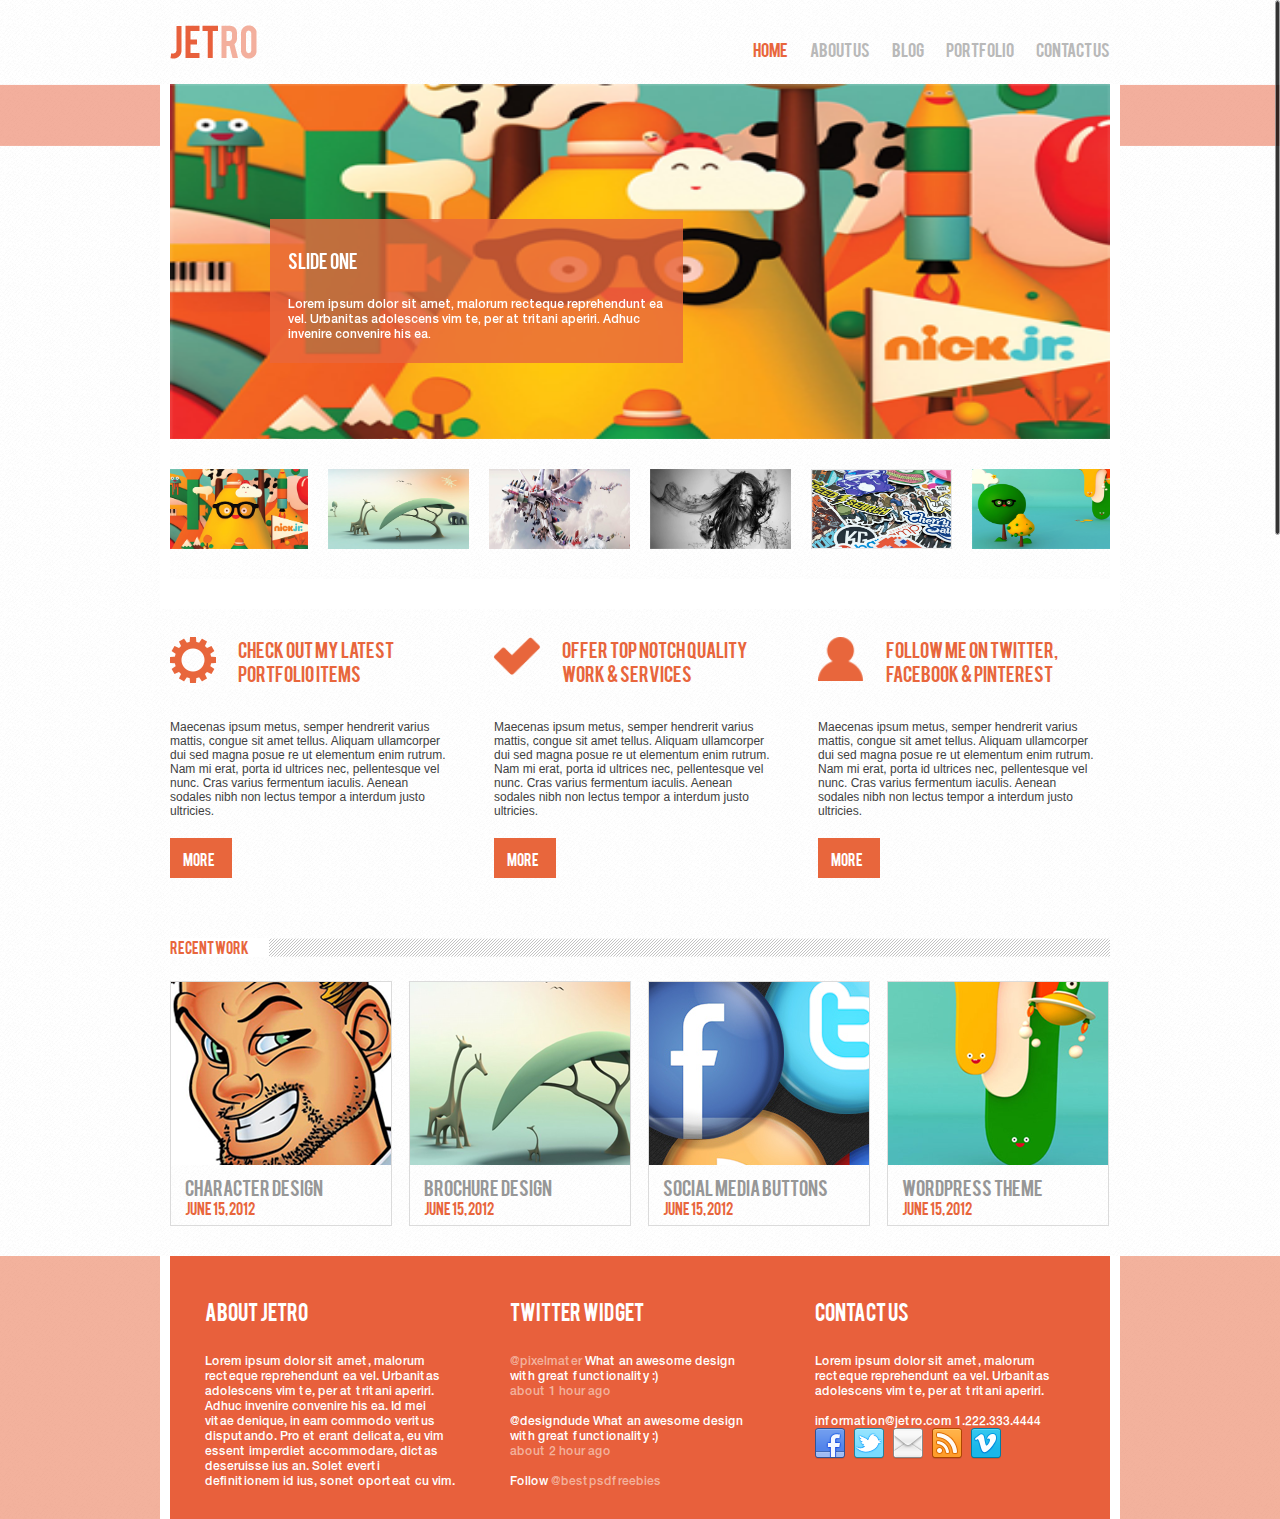
<file: index.html>
<!DOCTYPE html>
<html>
<head>
<meta charset="utf-8">
<title>JETRO</title>
<meta http-equiv="X-UA-Compatible" content="IE=9"> 
<meta name="description" content="Template">
<meta name="keywords" content="Template, Blog, Portfolio">
<meta name="author" content="CitiKaks">
<link rel="shortcut icon" href="common/images/favicon.ico" type="image/x-icon" />
<!-- common style -->
<link href="common/css/reset.css" rel="stylesheet" type="text/css">
<link href="common/css/base.css" rel="stylesheet" type="text/css">
<link href="common/css/parts.css" rel="stylesheet" type="text/css">
<!-- local style -->
<link href="css/index-base.css" rel="stylesheet" type="text/css">
</head>
<body>
<!-- div#wrap -->
<div id="wrap">
	<!-- div#wrapInner -->
	<div id="wrapInner">
    	<!-- div#headerArea -->
    	<div id="headerArea">
            <div class="headerInnerBlockA01">
                <div class="logoBlockA01 floatLeft">
                    <a href="index.html" title="home"><img src="common/images/logo.png" alt="jetro logo"></a>
                </div> <!-- /.logoBlockA01 -->
                <!-- div#gnavArea -->
                <div id="gnavArea" class="floatRight">
                    <ul class="fontTitle">
                        <li class="floatLeft"><a href="index.html" title="home" class="aktif">home</a></li>
                        <li class="floatLeft"><a href="aboutus/index.html" title="about us">about us</a></li>
                        <li class="floatLeft"><a href="blog/index.html" title="blog">blog</a></li>
                        <li class="floatLeft"><a href="portfolio/index.html" title="portfolio">portfolio</a></li>
                        <li class="floatLeft"><a href="contact/index.html" title="contact us">contact us</a></li>
                    </ul>                    
                </div>
                <!-- //div#gnavArea -->
            </div> <!-- /.headerInnerBlockA01 -->
        </div>
        <!-- //div#headerArea -->
        <!-- div#dirPathArea -->
        <div id="dirPathArea" class="fontTitle">
            <div class="dirPathInner">
                <!-- <h1>home</h1> -->
                <div class="slider">
                    <div id="slider1_container" style="position: relative; top: 0px; left: 0px; width: 940px; height: 495px; overflow: hidden; margin: 0 auto;">

                        <!-- Loading Screen -->
                        <div u="loading" style="position: absolute; top: 0px; left: 0px;">
                            <div style="filter: alpha(opacity=70); opacity:0.7; position: absolute; display: block;
                                background-color: #000000; top: 0px; left: 0px;width: 100%;height:100%;">
                            </div>
                            <div style="position: absolute; display: block; background: url(images/loading.gif) no-repeat center center;
                                top: 0px; left: 0px;width: 100%;height:100%;">
                            </div>
                        </div>

                        <!-- Slides Container -->
                        <div u="slides" style="cursor: default; position: absolute; left: 0px; top: 0px; width: 940px; height: 356px; overflow: hidden;">
                            <div>
                                <img u="image" src="images/img1-thumb.png" />
                                <img u="thumb" src="images/img1-thumb.png" />
                                <div u="caption" t="FLUTTER|L" style="position: absolute; top: 135px; left: 100px; width: 395px; height: 118px; color: #ffffff; font-size: 18px; line-height: 30px; background: url('images/bg-caption-slider.png'); text-transform: uppercase; font-family: 'bebas_font'; padding: 26px 0 0 18px; ">slide  one <br><p style="margin-top: 21px; text-align: left; font-family: 'helvetica_neue'; font-size: 12px; line-height: 15px; text-transform: none; text-align: left;">Lorem ipsum dolor sit amet, malorum recteque reprehendunt ea vel. Urbanitas adolescens vim te, per at tritani aperiri. Adhuc invenire convenire his ea.</p></div>
                            </div>
                            <div>
                                <img u="image" src="images/img2-thumb.png" />
                                <img u="thumb" src="images/img2-thumb.png" />
                                <div u="caption" t="TORTUOUS|VB" style="position: absolute; top: 135px; left: 100px; width: 395px; height: 118px; color: #ffffff; font-size: 18px; line-height: 30px; background: url('images/bg-caption-slider.png'); text-transform: uppercase; font-family: 'bebas_font'; padding: 26px 0 0 18px; ">slide  two <br><p style="margin-top: 21px; text-align: left; font-family: 'helvetica_neue'; font-size: 12px; line-height: 15px; text-transform: none; text-align: left;">Lorem ipsum dolor sit amet, malorum recteque reprehendunt ea vel. Urbanitas adolescens vim te, per at tritani aperiri. Adhuc invenire convenire his ea.</p></div>
                            </div>
                            <div>
                                <img u="image" src="images/img3-thumb.png" />
                                <img u="thumb" src="images/img3-thumb.png" />
                                <div u="caption" t="FADE" style="position: absolute; top: 135px; left: 100px; width: 395px; height: 118px; color: #ffffff; font-size: 18px; line-height: 30px; background: url('images/bg-caption-slider.png'); text-transform: uppercase; font-family: 'bebas_font'; padding: 26px 0 0 18px; ">slide  three <br><p style="margin-top: 21px; text-align: left; font-family: 'helvetica_neue'; font-size: 12px; line-height: 15px; text-transform: none; text-align: left;">Lorem ipsum dolor sit amet, malorum recteque reprehendunt ea vel. Urbanitas adolescens vim te, per at tritani aperiri. Adhuc invenire convenire his ea.</p></div>
                            </div>
                            <div>
                                <img u="image" src="images/img4-thumb.png" />
                                <img u="thumb" src="images/img4-thumb.png" />
                                <div u="caption" t="FLUTTER|L" style="position: absolute; top: 135px; left: 100px; width: 395px; height: 118px; color: #ffffff; font-size: 18px; line-height: 30px; background: url('images/bg-caption-slider.png'); text-transform: uppercase; font-family: 'bebas_font'; padding: 26px 0 0 18px; ">slide  four <br><p style="margin-top: 21px; text-align: left; font-family: 'helvetica_neue'; font-size: 12px; line-height: 15px; text-transform: none; text-align: left;">Lorem ipsum dolor sit amet, malorum recteque reprehendunt ea vel. Urbanitas adolescens vim te, per at tritani aperiri. Adhuc invenire convenire his ea.</p></div>
                            </div>
                            <div>
                                <img u="image" src="images/img5-thumb.png" />
                                <img u="thumb" src="images/img5-thumb.png" />
                                <div u="caption" t="TORTUOUS|VB" style="position: absolute; top: 135px; left: 100px; width: 395px; height: 118px; color: #ffffff; font-size: 18px; line-height: 30px; background: url('images/bg-caption-slider.png'); text-transform: uppercase; font-family: 'bebas_font'; padding: 26px 0 0 18px; ">slide  five <br><p style="margin-top: 21px; text-align: left; font-family: 'helvetica_neue'; font-size: 12px; line-height: 15px; text-transform: none; text-align: left;">Lorem ipsum dolor sit amet, malorum recteque reprehendunt ea vel. Urbanitas adolescens vim te, per at tritani aperiri. Adhuc invenire convenire his ea.</p></div>
                            </div>
                            <div>
                                <img u="image" src="images/img6-thumb.png" />
                                <img u="thumb" src="images/img6-thumb.png" />
                                <div u="caption" t="FADE" style="position: absolute; top: 135px; left: 100px; width: 395px; height: 118px; color: #ffffff; font-size: 18px; line-height: 30px; background: url('images/bg-caption-slider.png'); text-transform: uppercase; font-family: 'bebas_font'; padding: 26px 0 0 18px; ">slide  six <br><p style="margin-top: 21px; text-align: left; font-family: 'helvetica_neue'; font-size: 12px; line-height: 15px; text-transform: none; text-align: left;">Lorem ipsum dolor sit amet, malorum recteque reprehendunt ea vel. Urbanitas adolescens vim te, per at tritani aperiri. Adhuc invenire convenire his ea.</p></div>
                            </div>
                        </div>
                        <!-- Arrow Left -->
                        <span u="arrowleft" class="jssora05l" style="width: 40px; height: 40px; top: 158px; left: 8px;"></span>
                        <!-- Arrow Right -->
                        <span u="arrowright" class="jssora05r" style="width: 40px; height: 40px; top: 158px; right: 8px"></span>
                        <!-- Arrow Navigator Skin End -->
                        
                        <!-- Thumbnail Navigator Skin Begin -->
                        <div u="thumbnavigator" class="jssort01" style="position: absolute; width: 940px; height: 140px; left:0px; bottom: 0px; background:url(common/images/bgBody.png) repeat; ">
                            <div u="slides" style="cursor: pointer;">
                                <div u="prototype" class="p" style="position: absolute; width: 141px; height: 80px; top: 0; left: 0;">
                                    <div class=w><div u="thumbnailtemplate" style=" width: 100%; height: 100%; border: none;position:absolute; top: 0; left: 0;"></div></div>
                                    <div class=c>
                                    </div>
                                </div>
                            </div>
                            <!-- Thumbnail Item Skin End -->
                        </div>
                        <!-- Thumbnail Navigator Skin End -->
                        <a style="display: none" href="http://www.jssor.com">Bootstrap Slider</a>
                    </div>
                    <!-- Jssor Slider End -->
                </div> <!-- /.slider -->
            </div>
        </div>
        <!-- //div#dirPathArea -->
        <!-- div#mainArea -->
        <div id="mainArea">
        	<!-- #contentArea -->
        	<div id="contentArea">
                <div class="columnBlockC01 floatLeft">
                    <div class="titleBlockC01">
                        <img src="images/latest-portfolio-icon.png" class="floatLeft">
                        <h2 class="fontTitle floatLeft">check  out  my  latest portfolio  items</h2>
                    </div> <!-- /.titleBlockC01 -->
                    <div class="contentBlockC01">
                        <p>Maecenas ipsum metus, semper hendrerit varius mattis, congue sit amet tellus. Aliquam ullamcorper dui sed magna posue re ut elementum enim rutrum. Nam mi erat, porta id ultrices nec, pellentesque vel nunc. Cras varius fermentum iaculis. Aenean sodales nibh non lectus tempor a interdum justo ultricies.</p>
                    </div> <!-- /.contentBlockC01 -->
                    <div class="btnMoreBlockC01">
                        <a href="#" title="more">more</a>
                    </div> <!-- /.btnMoreBlockC01 -->
                </div> <!-- /.columnBlockC01 -->
                <div class="columnBlockC02 floatLeft">
                    <div class="titleBlockC01">
                        <img src="images/quality-work-and-services.png" class="floatLeft">
                        <h2 class="fontTitle floatLeft">Offer  Top  Notch  Quality  Work  &  Services</h2>
                    </div> <!-- /.titleBlockC01 -->
                    <div class="contentBlockC01">
                        <p>Maecenas ipsum metus, semper hendrerit varius mattis, congue sit amet tellus. Aliquam ullamcorper dui sed magna posue re ut elementum enim rutrum. Nam mi erat, porta id ultrices nec, pellentesque vel nunc. Cras varius fermentum iaculis. Aenean sodales nibh non lectus tempor a interdum justo ultricies.</p>
                    </div> <!-- /.contentBlockC01 -->
                    <div class="btnMoreBlockC01">
                        <a href="#" title="more">more</a>
                    </div> <!-- /.btnMoreBlockC01 -->
                </div> <!-- /.columnBlockC02 -->
                <div class="columnBlockC01 floatLeft">
                    <div class="titleBlockC01">
                        <img src="images/social-network-icon.png" class="floatLeft">
                        <h2 class="fontTitle floatLeft">Follow  Me  on  Twitter,  Facebook  &  Pinterest</h2>
                    </div> <!-- /.titleBlockC01 -->
                    <div class="contentBlockC01">
                        <p>Maecenas ipsum metus, semper hendrerit varius mattis, congue sit amet tellus. Aliquam ullamcorper dui sed magna posue re ut elementum enim rutrum. Nam mi erat, porta id ultrices nec, pellentesque vel nunc. Cras varius fermentum iaculis. Aenean sodales nibh non lectus tempor a interdum justo ultricies.</p>
                    </div> <!-- /.contentBlockC01 -->
                    <div class="btnMoreBlockC01">
                        <a href="#" title="more">more</a>
                    </div> <!-- /.btnMoreBlockC01 -->
                </div> <!-- /.columnBlockC01 -->
                <div class="clearfix"></div>
                <div class="rowBlockA01">
                	<div class="rowBlockB01">
                    	<h4 class="txt18 fontTitle txtRedNew txtPd lh19">RECENT WORK</h4>
                    </div>
                    <ul class="portfolio-wrap">
                        <li class="portfolio-box print photoshop">	
                            <div class="box">
                                <img src="common/images/contents_img_001.png" alt="image1"/>
                                <a href="portfolio/portofolio_item/index.html" title="">
                                    <span class="caption"></span>
                                </a>
                             </div>
                             <div class="textBlockA01">
                                <h2 class="floatL fontTitle txtGrey">CHARACTER DESIGN</h2>
                                <p class="fontTitle txtRedNew">JUNE 15, 2012</p>
                             </div>
                        </li>
                        <li class="portfolio-box photoshop wordpress">	
                            <div class="box">
                                <img src="common/images/contents_img_002.png" alt="image2"/>
                                <a href="portfolio/portofolio_item/index.html" title="">
                                    <span class="caption"></span>
                                </a>
                             </div>	
                            <div class="textBlockA01">
                                <h2 class="floatL fontTitle txtGrey">BROCHURE DESIGN</h2>
                                <p class="fontTitle txtRedNew">JUNE 15, 2012</p>
                            </div>
                        </li>
                        <li class="portfolio-box wordpress print">	
                            <div class="box">
                                <img src="common/images/contents_img_003.png" alt="image3"/>
                                <a href="portfolio/portofolio_item/index.html" title="">
                                    <span class="caption"></span>
                                </a>
                            </div>	
                            <div class="textBlockA01">
                                <h2 class="floatL fontTitle txtGrey">SOCIAL MEDIA BUTTONS</h2>
                                <p class="fontTitle txtRedNew">JUNE 15, 2012</p>
                            </div>				
                        </li>
                        <li class="portfolio-box photoshop web">
                            <div class="box">
                                <img src="common/images/contents_img_004.png" alt="image4"/>
                                <a href="portfolio/portofolio_item/index.html" title="">
                                    <span class="caption"></span>
                                </a>
                             </div>
                            <div class="textBlockA01">
                                <h2 class="floatL fontTitle txtGrey">WORDPRESS THEME</h2>
                                <p class="fontTitle txtRedNew">JUNE 15, 2012</p>
                            </div>
                        </li>
                    </ul>
                </div>
            </div>
            <!-- //div#contentArea -->
            <!-- div#sideArea -->
        </div>
        <!-- //div#mainArea -->
        <div class="clearfix"></div>
        <!-- div#footerArea -->
        <div id="footerArea">
            <div class="footerInner">
                <div class="footerBlockD01">
                    <div class="footerBlockD02 floatLeft">
                        <h1 class="fontTitle">about jetro</h1>
                        <p class="fontFooter">Lorem ipsum dolor sit amet, malorum recteque
                            reprehendunt ea vel. Urbanitas adolescens vim
                            te, per at tritani aperiri. Adhuc invenire convenire
                            his ea. Id mei vitae denique, in eam commodo
                            veritus disputando.
                            Pro et erant delicata, eu vim essent imperdiet
                            accommodare, dictas deseruisse ius an. Solet
                            everti definitionem id ius, sonet oporteat cu vim.</p>
                    </div> <!-- /.footerBlockD02 -->
                    <div class="footerBlockD03 floatLeft">
                        <h1 class="fontTitle">twitter widget</h1>
                        <p class="fontFooter">
                            <span>@pixelmater</span> What an awesome design with great functionality :)<br>
                            <span>about 1 hour ago</span><br><br>
                            @designdude What an awesome design with great functionality :)<br>
                            <span>about 2 hour ago</span><br><br>
                            Follow <span>@bestpsdfreebies</span>
                        </p>
                    </div> <!-- /.footerBlockD03 -->
                    <div class="footerBlockD02 floatLeft">
                        <h1 class="fontTitle">contact us</h1>
                        <p class="fontFooter">
                            Lorem ipsum dolor sit amet, malorum recteque reprehendunt ea vel. Urbanitas adolescens vim te, per at tritani aperiri.<br><br>
                            information@jetro.com
                            1.222.333.4444
                        </p>
                        <a href="#" title="facebook"><img src="common/images/fb-icon.png" alt="facebook"></a>
                        <a href="#" title="twitter"><img src="common/images/twitter-icon.png" alt="twitter"></a>
                        <a href="#" title="email"><img src="common/images/email-icon.png" alt="email"></a>
                        <a href="#" title="rss"><img src="common/images/rss-icon.png" alt="rss"></a>
                        <a href="#" title="vimeo"><img src="common/images/vimeo-icon.png" alt="vimeo"></a>
                    </div> <!-- /.footerBlockD02 -->
                </div> <!-- /.footerBlockD01 -->
            </div> <!-- /.footerInner -->
        </div>
        <!-- //div#footerArea -->
    </div>
    <!-- //div#wrapInner -->
</div>
<!-- //div#wrap -->
<script src="common/js/jquery-1.11.2.min.js"></script>
<script src="common/js/jquery.nicescroll.min.js"></script>
<script src="common/js/jquery.nicescroll.plus.js"></script>
<script type="text/javascript" src="js/jssor.js"></script>
<script type="text/javascript" src="js/jssor.slider.js"></script>
<script type="text/javascript" src="js/jssor.image.gallery.source.js"></script>
<script>
$(document).ready(
	function() {
		$("html").niceScroll({
			styler:"fb",cursorcolor:"#000000"
			});
	}
);
</script>
</body>
</html>
</file>
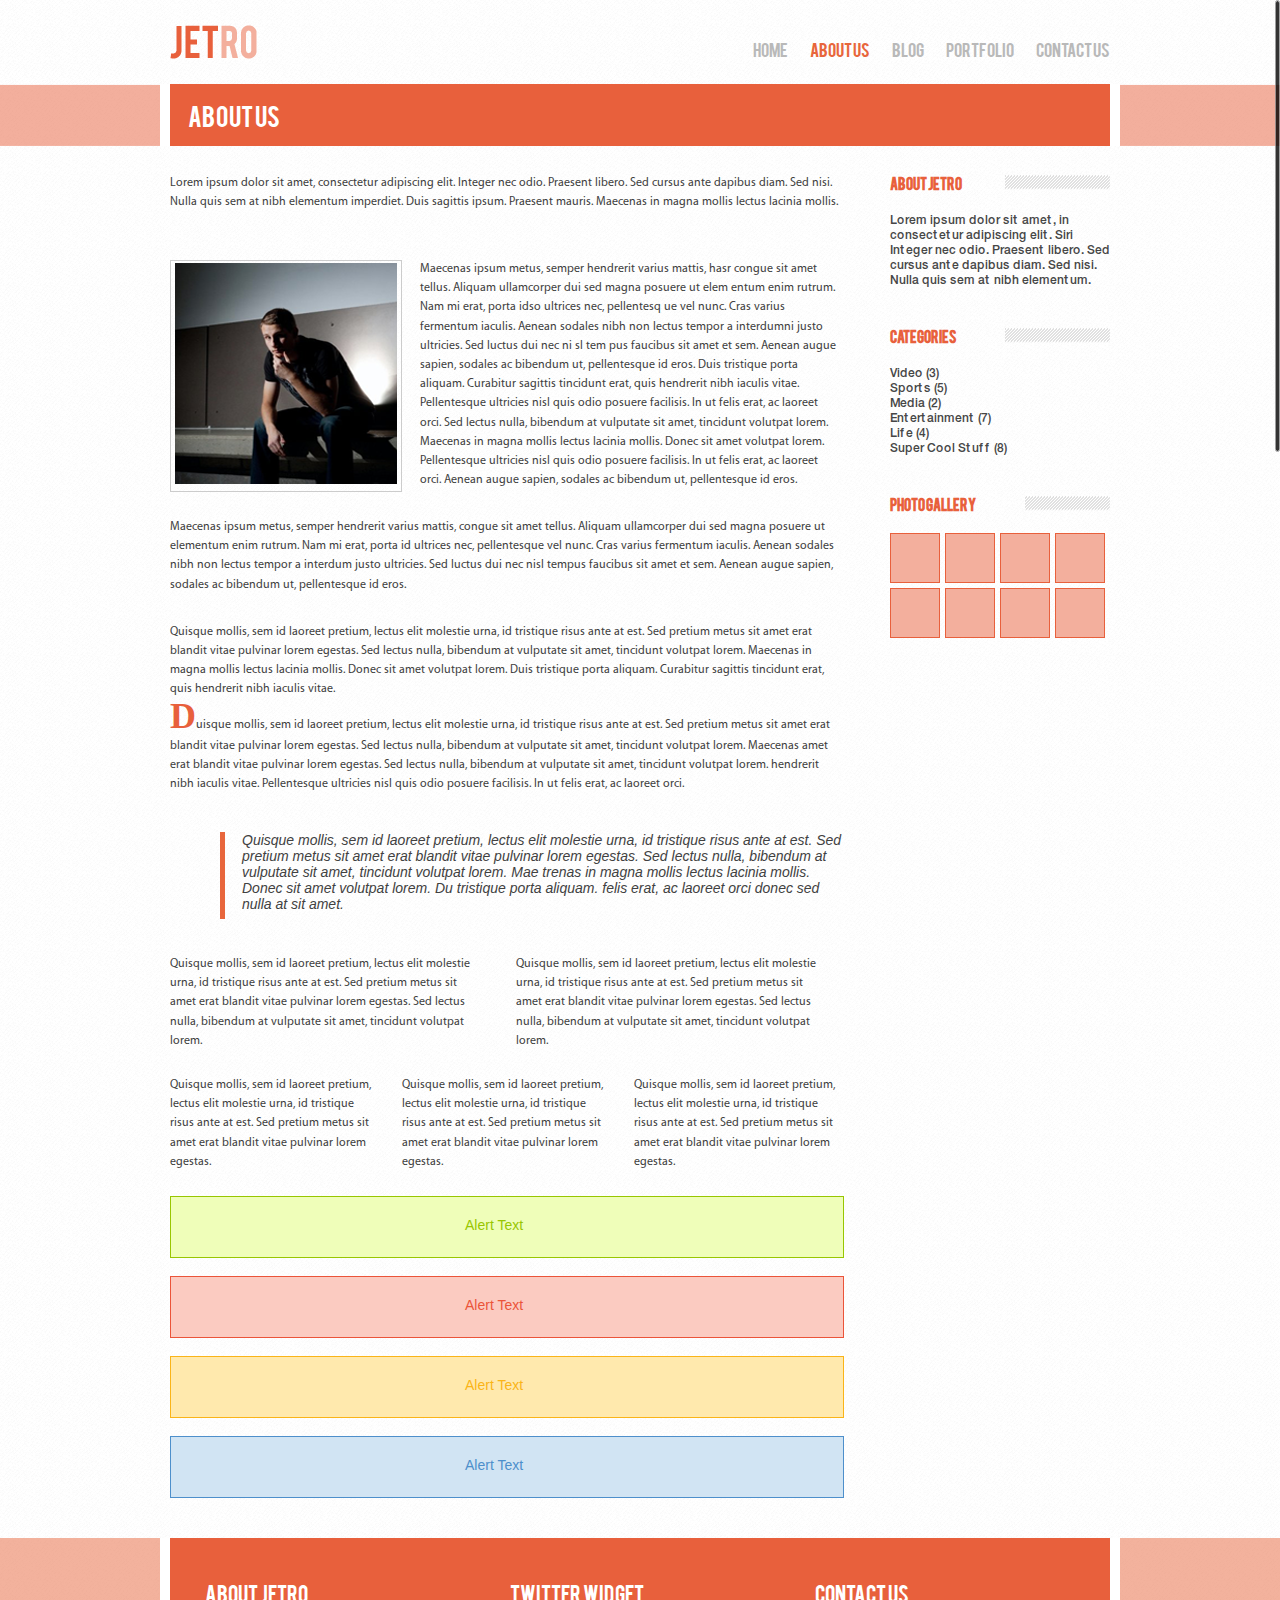
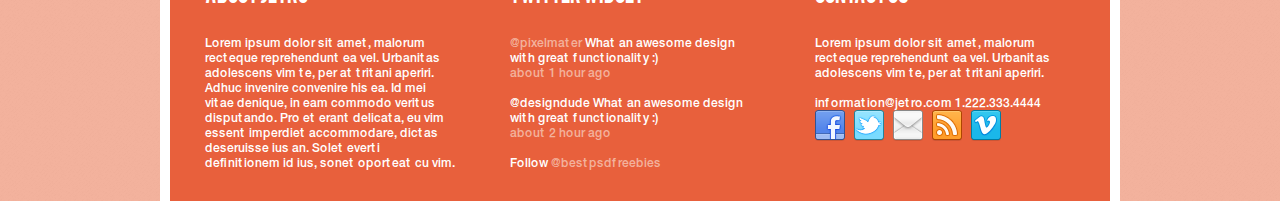
<file: aboutus/index.html>
<!DOCTYPE html>
<html>
<head>
<meta charset="utf-8">
<title>JETRO - About Us</title>
<meta http-equiv="X-UA-Compatible" content="IE=8">  
<meta name="description" content="Template">
<meta name="keywords" content="Template, Blog, Portfolio">
<meta name="author" content="CitiKaks">
<link rel="shortcut icon" href="../common/images/favicon.ico" type="image/x-icon" />
<!-- common style -->
<link href="../common/css/reset.css" rel="stylesheet" type="text/css">
<link href="../common/css/base.css" rel="stylesheet" type="text/css">
<link href="../common/css/parts.css" rel="stylesheet" type="text/css">
<!-- local style -->
<link href="css/local-base.css" rel="stylesheet" type="text/css">
<link href="css/local-parts.css" rel="stylesheet" type="text/css">
</head>
<body>
<!-- div#wrap -->
<div id="wrap">
	<!-- div#wrapInner -->
	<div id="wrapInner">
    	<!-- div#headerArea -->
    	<div id="headerArea">
            <div class="headerInnerBlockA01">
                <div class="logoBlockA01 floatLeft">
                    <a href="../index.html" title="Jetro-home"><img src="../common/images/logo.png"></a>
                </div> <!-- /.logoBlockA01 -->
                <!-- div#gnavArea -->
                <div id="gnavArea" class="floatRight">
                    <ul class="fontTitle">
                        <li class="floatLeft"><a href="../index.html" title="home">home</a></li>
                        <li class="floatLeft"><a href="index.html"class="aktif" title="about">about us</a></li>
                        <li class="floatLeft"><a href="../blog/index.html" title="blog">blog</a></li>
                        <li class="floatLeft"><a href="../portfolio/index.html" title="portfolio">portfolio</a></li>
                        <li class="floatLeft"><a href="../contact/index.html"  title="contact us">contact us</a></li>
                    </ul>                    
                </div>
                <!-- //div#gnavArea -->
                <div class="clearfix"></div>
            </div> <!-- /.headerInnerBlockA01 -->
        </div>
        <!-- //div#headerArea -->
        <!-- div#dirPathArea -->
        <div id="dirPathArea" class="fontTitle">
            <div class="dirPathInner">
                <h1>ABOUT US</h1>
            </div>
        </div>
        <!-- //div#dirPathArea -->

        <div id="mainArea">
        	<div id="contentArea">
            	<div class="contentBlok">
            	<div class="contentAreaA01">
                	<p class="txtBlokP">
                    Lorem ipsum dolor sit amet, consectetur adipiscing elit. Integer nec odio. Praesent libero. Sed cursus ante dapibus diam. Sed nisi. Nulla 
                    quis sem at nibh elementum imperdiet. Duis sagittis ipsum. Praesent mauris. Maecenas in magna mollis lectus lacinia mollis. 
                    </p>
                </div>
                <div class="contentAreaA02">
                	<div class="ImgBlockA01"><img src="images/imgBlokA01.png"></div>
                    <div class="txtImgA01">
                    	<p class="txtBlokP">
                        Maecenas ipsum metus, semper hendrerit varius mattis, hasr congue sit amet 
                        tellus. Aliquam ullamcorper dui sed magna posuere ut elem entum enim rutrum.
                        Nam mi erat, porta idso ultrices nec, pellentesq ue vel nunc. Cras varius fermentum
                        iaculis. Aenean sodales nibh non lectus tempor a interdumni justo ultricies. Sed 
                        luctus dui nec ni  sl tem pus faucibus sit amet et sem. Aenean augue sapien, 
                        sodales ac bibendum ut, pellentesque id eros. Duis tristique porta aliquam. 
                        Curabitur sagittis tincidunt erat, quis hendrerit nibh iaculis vitae. Pellentesque 
                        ultricies nisl quis odio posuere facilisis. In ut felis erat, ac laoreet orci. Sed lectus 
                        nulla, bibendum at vulputate sit amet, tincidunt volutpat lorem. Maecenas in 
                        magna mollis lectus lacinia mollis. Donec sit amet volutpat lorem. Pellentesque 
                        ultricies nisl quis odio posuere facilisis. In ut felis erat, ac laoreet orci.  Aenean 
                        augue sapien, sodales ac bibendum ut, pellentesque id eros.	
                        </p>	
                    </div>
                </div>
                <div class="contentAreaA03">
                	<p class="txtBlokP">
                    Maecenas ipsum metus, semper hendrerit varius mattis, congue sit amet tellus. Aliquam ullamcorper dui sed magna posuere ut 
                    elementum enim rutrum. Nam mi erat, porta id ultrices nec, pellentesque vel nunc. Cras varius fermentum iaculis. Aenean sodales nibh 
                    non lectus tempor a interdum justo ultricies. Sed luctus dui nec nisl tempus faucibus sit amet et sem. Aenean augue sapien, sodales ac 
                    bibendum ut, pellentesque id eros.
                    </p>
                    <p class="txtBlokP marginTxt01">
                    Quisque mollis, sem id laoreet pretium, lectus elit molestie urna, id tristique risus ante at est. Sed pretium metus sit amet erat blandit
                    vitae pulvinar lorem egestas. Sed lectus nulla, bibendum at vulputate sit amet, tincidunt volutpat lorem. Maecenas in magna mollis 
                    lectus lacinia mollis. Donec sit amet volutpat lorem. Duis tristique porta aliquam. Curabitur sagittis tincidunt erat, quis hendrerit nibh 
                    iaculis vitae. 
                   	</p>
                 </div>
                 <div class="contentAreaA04">
                	<p class="txtBlokP"> 
                    <span class="txtStyle">D</span>uisque mollis, sem id laoreet pretium, lectus elit molestie urna, id tristique risus ante at est. Sed pretium metus sit           	 
                    amet erat blandit vitae pulvinar lorem egestas. Sed lectus nulla, bibendum at vulputate sit amet, tincidunt volutpat lorem. Maecenas 
                    amet erat blandit vitae pulvinar lorem egestas. Sed lectus nulla, bibendum at vulputate sit amet, tincidunt volutpat lorem.
                    hendrerit nibh iaculis vitae. Pellentesque ultricies nisl quis odio posuere facilisis. In ut felis erat, ac laoreet orci.
                    </p> 	        	  
                </div>
            	<div class="contentAreaA05">
                	<p class="txtBlokP01"> 
                    Quisque mollis, sem id laoreet pretium, lectus elit molestie urna, id tristique risus ante at est. Sed pretium metus sit 
                    amet erat blandit vitae pulvinar lorem egestas. Sed lectus nulla, bibendum at vulputate sit amet, tincidunt volutpat 
                    lorem. Mae trenas in magna mollis lectus lacinia mollis. Donec sit amet volutpat lorem. Du tristique porta aliquam. 
                    felis erat, ac laoreet orci donec sed nulla at sit amet.
                    </p>
                </div>
                <div class="contentAreaA06">
                	<div class="contentAreaA06A marginTxt02">
                        <p class="txtBlokP">
                         Quisque mollis, sem id laoreet pretium, lectus elit molestie urna,
                        id tristique risus ante at est. Sed pretium metus sit amet erat 
                        blandit vitae pulvinar lorem egestas. Sed lectus nulla, bibendum 
                        at vulputate sit amet, tincidunt volutpat lorem. 
                        </p>
                     </div>   
               		 <div class="contentAreaA06A floatRight">
                        <p class="txtBlokP">
                         Quisque mollis, sem id laoreet pretium, lectus elit molestie urna,
                        id tristique risus ante at est. Sed pretium metus sit amet erat 
                        blandit vitae pulvinar lorem egestas. Sed lectus nulla, bibendum 
                        at vulputate sit amet, tincidunt volutpat lorem. 
                        </p>
                     </div>  	
                 
                </div>
                <div class="contentAreaA07">
                	<ul>
                    	<li  class="txtBlokP">
                        	Quisque mollis, sem id laoreet pretium, 
                            lectus elit molestie urna, id tristique risus
                            ante at est. Sed pretium metus sit amet 
                            erat blandit vitae pulvinar lorem egestas.
                        </li>
                        <li  class="txtBlokP">
                        	Quisque mollis, sem id laoreet pretium, 
                            lectus elit molestie urna, id tristique risus
                            ante at est. Sed pretium metus sit amet 
                            erat blandit vitae pulvinar lorem egestas.
                        </li>
                        <li  class="txtBlokP">
                        	Quisque mollis, sem id laoreet pretium, 
                            lectus elit molestie urna, id tristique risus
                            ante at est. Sed pretium metus sit amet 
                            erat blandit vitae pulvinar lorem egestas.
                        </li>
                        
                    </ul>
                </div>
                <div class="contentAreaA08">
                	<ul>
                    	<li class="bgBoxA01"><h5 class="alertBlock">Alert Text</h5></li>
                        <li class="bgBoxA02"><h5 class="alertBlock1">Alert Text</h5></li>
                        <li class="bgBoxA03"><h5 class="alertBlock2">Alert Text</h5></li>
                        <li class="bgBoxA04"><h5 class="alertBlock3">Alert Text</h5></li> 	
                    </ul>
                </div>
               </div> 
                <!-- / Side Area -->
    	    
            <div id="sideArea">
            	<div class="sideBlockA01">
                	<div class="sideColumnA01">
                    	<span class="title">ABOUT JETRO</span>
                        <span class="background"></span>
                        <div class="clearfix"></div>
                    </div>
                    <div class="sideColumnA02">
                    	<p>Lorem ipsum dolor sit amet, in consectetur adipiscing elit. Siri Integer nec odio. Praesent libero. Sed cursus ante dapibus diam. Sed nisi. Nulla quis sem at nibh elementum.</p>
                    </div>
                </div>
                <!-- / .sideBlockA01 -->
                <div class="sideBlockA02">
                	<div class="sideColumnA01">
                    	<span class="title">CATEGORIES</span>
                        <span class="background"></span>
                        <div class="clearfix"></div>
                    </div>
                    <div class="sideColumnA02">
                    	<ul>
                        	<li><a href="#" title="video">Video&nbsp;(3)</a></li>
                            <li><a href="#" title="Sports">Sports&nbsp;(5)</a></li>
                            <li><a href="#" title="Media">Media&nbsp;(2)</a></li>
                            <li><a href="#" title="Entertainment">Entertainment&nbsp;(7)</a></li>
                            <li><a href="#" title="Life">Life&nbsp;(4)</a></li>
                            <li><a href="#" title="Super Cool Stuff">Super Cool Stuff&nbsp;(8)</a></li>
                        </ul>
                    </div>
                </div>
                <!-- / .sideBlockA02 -->
                <div class="sideBlockA03">
                	<div class="sideColumnA01">
                    	<span class="title">PHOTO GALLERY</span>
                        <span class="background"></span>
                        <div class="clearfix"></div>
                    </div>
                    <div class="sideColumnA02">
                    	<ul>
                        	<li><a href="#" title="img01"></a></li>
                            <li><a href="#" title="img02"></a></li>
                            <li><a href="#" title="img03"></a></li>
                            <li><a href="#" title="img04"></a></li>
                        	<li><a href="#" title="img05"></a></li>
                            <li><a href="#" title="img06"></a></li>
                            <li><a href="#" title="img07"></a></li>
                            <li><a href="#" title="img08"></a></li>
                        </ul>
                    
                    </div>
                </div>
                <!-- / .sideBlockA03 -->
            </div>  
		<!--side area-->         
           </div>
            <!-- / Content Area -->
            
        </div> 
       
        <!-- / Main Area -->
              <!-- div#footerArea -->
        <div id="footerArea">
            <div class="footerInner">
                <div class="footerBlockD01">
                    <div class="footerBlockD02 floatLeft">
                        <h1 class="fontTitle">about jetro</h1>
                        <p class="fontFooter">Lorem ipsum dolor sit amet, malorum recteque
                            reprehendunt ea vel. Urbanitas adolescens vim
                            te, per at tritani aperiri. Adhuc invenire convenire
                            his ea. Id mei vitae denique, in eam commodo
                            veritus disputando.
                            Pro et erant delicata, eu vim essent imperdiet
                            accommodare, dictas deseruisse ius an. Solet
                            everti definitionem id ius, sonet oporteat cu vim.</p>
                    </div> <!-- /.footerBlockD02 -->
                    <div class="footerBlockD03 floatLeft">
                        <h1 class="fontTitle">twitter widget</h1>
                        <p class="fontFooter">
                            <span>@pixelmater</span> What an awesome design with great functionality :)<br>
                            <span>about 1 hour ago</span><br><br>
                            @designdude What an awesome design with great functionality :)<br>
                            <span>about 2 hour ago</span><br><br>
                            Follow <span>@bestpsdfreebies</span>
                        </p>
                    </div> <!-- /.footerBlockD03 -->
                    <div class="footerBlockD02 floatLeft">
                        <h1 class="fontTitle">contact us</h1>
                        <p class="fontFooter">
                            Lorem ipsum dolor sit amet, malorum recteque reprehendunt ea vel. Urbanitas adolescens vim te, per at tritani aperiri.<br><br>
                            information@jetro.com
                            1.222.333.4444
                        </p>
                        <a href="#" title="fb"><img src="../common/images/fb-icon.png" alt="fb"></a>
                         <a href="#" title="twitter"><img src="../common/images/twitter-icon.png" alt="twitter"></a>
                         <a href="#" title="email"><img src="../common/images/email-icon.png" alt="email"></a>
                         <a href="#" title="rss"><img src="../common/images/rss-icon.png" alt="rss"></a>
                         <a href="#" title="vimeo"><img src="../common/images/vimeo-icon.png" alt="vimeo"></a>
                    </div> <!-- /.footerBlockD02 -->
                </div> <!-- /.footerBlockD01 -->
            </div> <!-- /.footerInner -->
        </div>
        <!-- //div#footerArea -->
    </div>
    <!-- //div#wrapInner -->
</div>
<!-- //div#wrap -->
<script>
	function submitForm() {
		var x = document.forms["myForm"]["fname"].value;
		if (x==null || x=="") {
			alert("First name must be filled out");
			return false;
		}
		var y = document.forms["myForm"]["lname"].value;
		if (y==null || y=="") {
			alert("Last name must be filled out");
			return false;
		}
	}
</script>
<script src="../common/js/jquery-1.11.2.min.js"></script>
<script src="../common/js/jquery.nicescroll.min.js"></script>
<script src="../common/js/jquery.nicescroll.plus.js"></script>
</script>
<script>
$(document).ready(
	function() {
		$("html").niceScroll({
			styler:"fb",cursorcolor:"#000000"
			});
	}
);
</script>
</body>
</html>
</file>
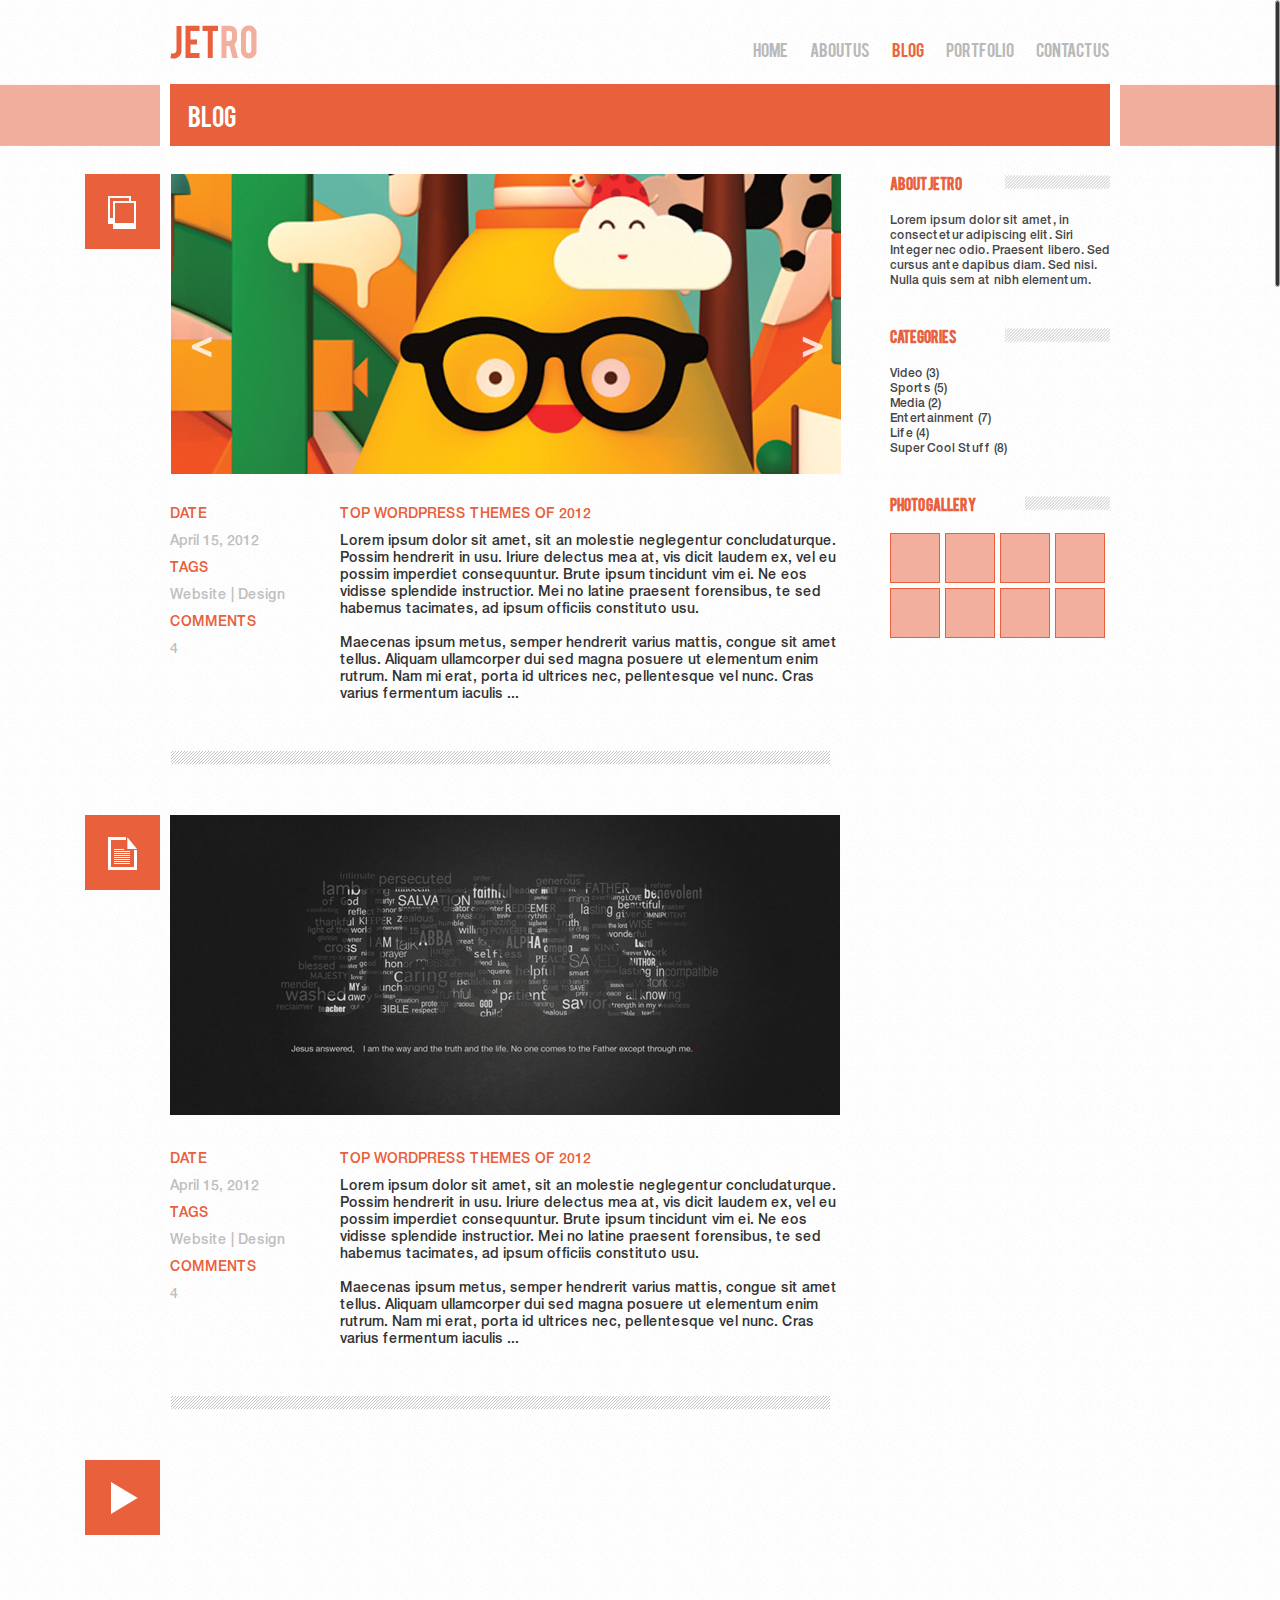
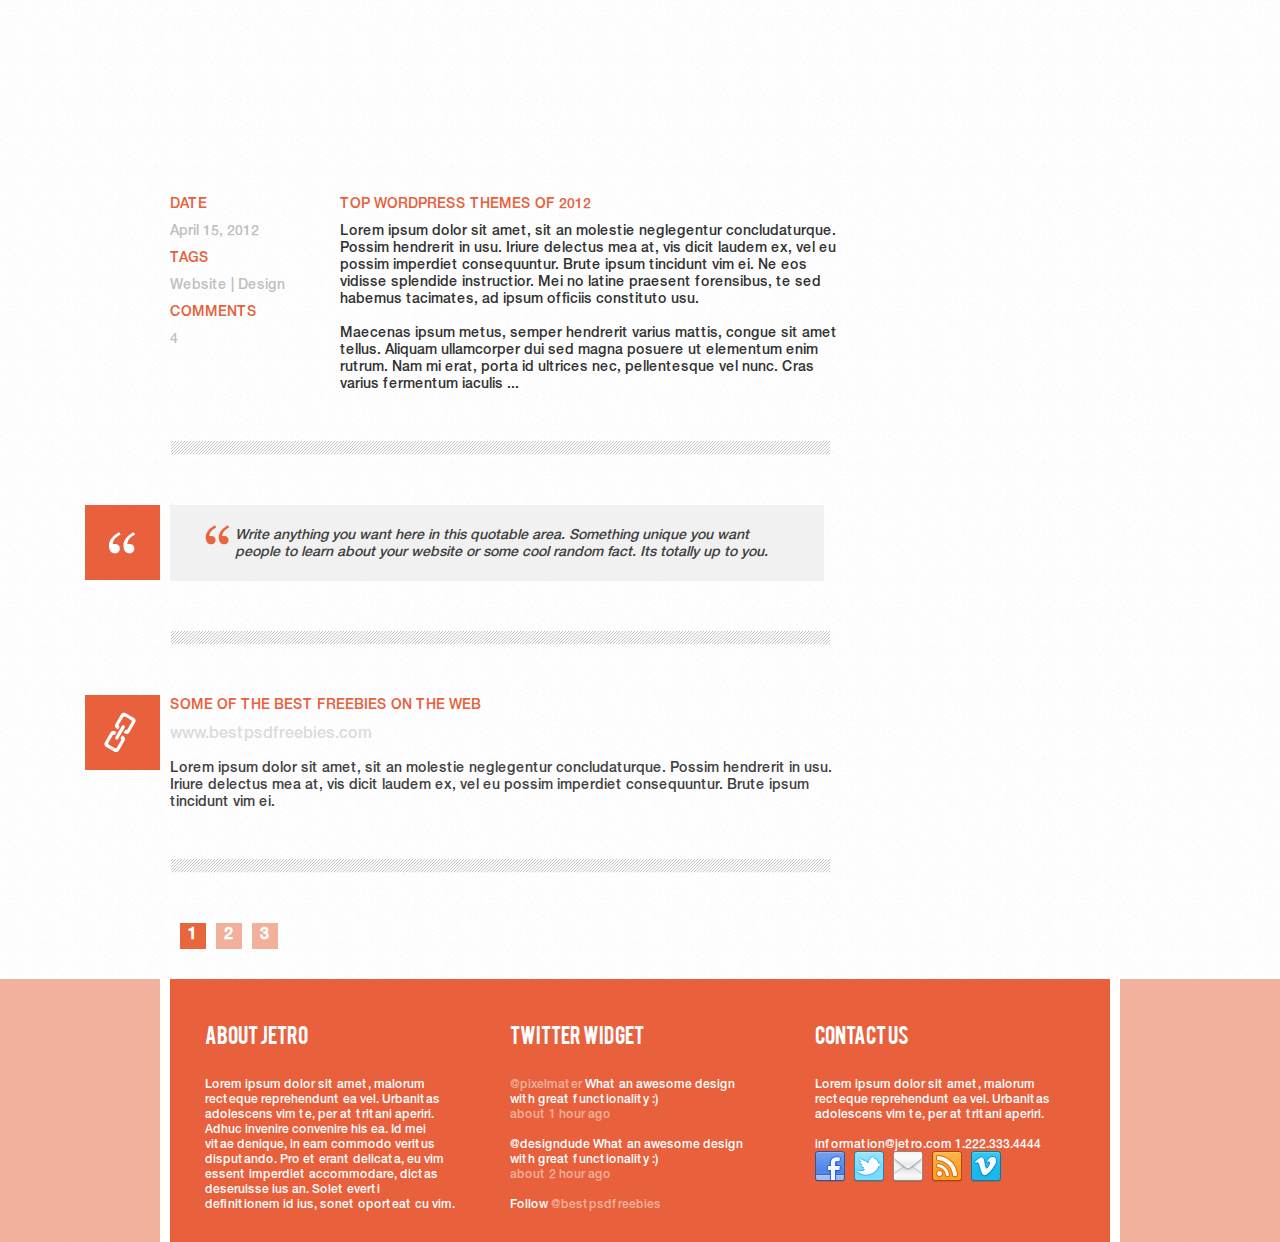
<file: blog/index.html>
<!DOCTYPE html>
<html>
<head>
<meta charset="utf-8">
<title>JETRO - Blog</title>
<meta http-equiv="X-UA-Compatible" content="IE=edge">  
<meta name="description" content="Template">
<meta name="keywords" content="Template, Blog, Portfolio">
<meta name="author" content="CitiKaks">
<link rel="shortcut icon" href="../common/images/favicon.ico" type="image/x-icon" />
<!-- common style -->
<link href="../common/css/reset.css" rel="stylesheet" type="text/css">
<link href="../common/css/base.css" rel="stylesheet" type="text/css">
<link href="../common/css/parts.css" rel="stylesheet" type="text/css">
<!-- local style -->
<link href="css/local-base.css" rel="stylesheet" type="text/css">
</head>
<body>
<!-- div#wrap -->
<div id="wrap">
	<!-- div#wrapInner -->
	<div id="wrapInner">
    	<!-- div#headerArea -->
    	<div id="headerArea">
            <div class="headerInnerBlockA01">
                <div class="logoBlockA01 floatLeft">
                    <a href="../index.html" title="Jetro-home"><img src="../common/images/logo.png"></a>
                </div> <!-- /.logoBlockA01 -->
                <!-- div#gnavArea -->
                <div id="gnavArea" class="floatRight">
                    <ul class="fontTitle">
                        <li class="floatLeft"><a href="../index.html" title="home">home</a></li>
                        <li class="floatLeft"><a href="../aboutus/index.html" title="about us">about us</a></li>
                        <li class="floatLeft"><a href="index.html" class="aktif" title="blog">blog</a></li>
                        <li class="floatLeft"><a href="../portfolio/index.html" title="portfolio">portfolio</a></li>
                        <li class="floatLeft"><a href="../contactus/.html" title="contact us">contact us</a></li>
                    </ul>                    
                </div>
                <!-- //div#gnavArea -->
            </div> <!-- /.headerInnerBlockA01 -->
        </div>
        <!-- //div#headerArea -->
        <!-- div#dirPathArea -->
        <div id="dirPathArea" class="fontTitle">
            <div class="dirPathInner">
                <h1>blog</h1>
            </div>
        </div>
        <!-- //div#dirPathArea -->
        <!-- div#mainArea -->
        <div id="mainArea">
        	<!-- #contentArea -->
      	 	<div id="contentArea" class="floatLeft">
            	<div class="blogBlockA01">
                	<div class="blockA01">
                    	<div id="slider">
                              <a href="#" class="control_next">></a>
                              <a href="#" class="control_prev"><</a>
                              <ul>
                                <li><img src="images/slider.png" width="672" height="300"></li>
                                <li><img src="images/slider.png" width="672" height="300"></li>
                                <li><img src="images/slider.png" width="672" height="300"></li>
                                <li><img src="images/slider.png" width="672" height="300"></li>
                              </ul>  
                        </div>
                        <div class="blockA02">
                            <img src="images/icon.png" width="75" height="75" alt="icon">
                        </div>
                	</div>    
                    <div class="blogBlockB">
                        <div class="blockB01 floatLeft">
                            <ul>
                                <li>
                                <h4>date</h4>
                                <p>April 15, 2012</p>
                                </li>
                                <li>
                                <h4>tags</h4>
                                <p>Website | Design</p>
                                </li>
                                <li>
                                <h4>comments</h4>
                                <p>4</p>
                                </li>
                            </ul>
                        </div>
                        <div class="blockB02 floatRight">
                            <h3>Top  WordPress  Themes  of  2012</h3>
                            <p>Lorem ipsum dolor sit amet, sit an molestie neglegentur concludaturque. Possim hendrerit in 
                             usu. Iriure delectus mea at, vis dicit laudem ex, vel eu possim imperdiet consequuntur. Brute 
                             ipsum tincidunt vim ei. Ne eos vidisse splendide instructior. Mei no latine praesent forensibus,
                             te sed habemus tacimates, ad ipsum officiis constituto usu.</p><br>
                             <p>
                             Maecenas ipsum metus, semper hendrerit varius mattis, congue sit amet tellus. Aliquam 
                             ullamcorper dui sed magna posuere ut elementum enim rutrum. Nam mi erat, porta id ultrices
                             nec, pellentesque vel nunc. Cras varius fermentum iaculis  ...
                            </p>
                        </div>
                    </div>
                </div>
                <div class="clearfix"></div>
                <div class="line"><img src="images/line.png" width="661" height="14" alt="line"></div>
                <div class="blogBlockA01">
                	<div class="blockA01">
                        <img src="images/banner.png" width="671" height="301" alt="banner">
                        <div class="blockA02">
                            <img src="images/icon02.png" width="75" height="75" alt="icon02">
                        </div>
                	</div>    
                    <div class="blogBlockB">
                        <div class="blockB01 floatLeft">
                            <ul>
                                <li>
                                <h4>date</h4>
                                <p>April 15, 2012</p>
                                </li>
                                <li>
                                <h4>tags</h4>
                                <p>Website | Design</p>
                                </li>
                                <li>
                                <h4>comments</h4>
                                <p>4</p>
                                </li>
                            </ul>
                        </div>
                        <div class="blockB02 floatRight">
                            <h3>Top  WordPress  Themes  of  2012</h3>
                            <p>Lorem ipsum dolor sit amet, sit an molestie neglegentur concludaturque. Possim hendrerit in 
                             usu. Iriure delectus mea at, vis dicit laudem ex, vel eu possim imperdiet consequuntur. Brute 
                             ipsum tincidunt vim ei. Ne eos vidisse splendide instructior. Mei no latine praesent forensibus,
                             te sed habemus tacimates, ad ipsum officiis constituto usu.</p><br>
                             <p>
                             Maecenas ipsum metus, semper hendrerit varius mattis, congue sit amet tellus. Aliquam 
                             ullamcorper dui sed magna posuere ut elementum enim rutrum. Nam mi erat, porta id ultrices
                             nec, pellentesque vel nunc. Cras varius fermentum iaculis  ...
                            </p>
                        </div>
                    </div>
                </div>
                <div class="clearfix"></div>
                <div class="line"><img src="images/line.png" width="661" height="14" alt="line"></div>
            	<div class="blogBlockA01">
                	<div class="blockA01">
                        <iframe width="670" height="301" src="http://www.youtube.com/embed/yUQM7H4Swgw" frameborder="0" allowfullscreen></iframe>
                        </div> 
                        <div class="blockA02">
                            <img src="images/icon03.png" width="75" height="75" alt="icon03">
                        </div>
                	   
                    <div class="blogBlockB">
                        <div class="blockB01 floatLeft">
                            <ul>
                                <li>
                                <h4>date</h4>
                                <p>April 15, 2012</p>
                                </li>
                                <li>
                                <h4>tags</h4>
                                <p>Website | Design</p>
                                </li>
                                <li>
                                <h4>comments</h4>
                                <p>4</p>
                                </li>
                            </ul>
                        </div>
                        <div class="blockB02 floatRight">
                            <h3>Top  WordPress  Themes  of  2012</h3>
                            <p>Lorem ipsum dolor sit amet, sit an molestie neglegentur concludaturque. Possim hendrerit in 
                             usu. Iriure delectus mea at, vis dicit laudem ex, vel eu possim imperdiet consequuntur. Brute 
                             ipsum tincidunt vim ei. Ne eos vidisse splendide instructior. Mei no latine praesent forensibus,
                             te sed habemus tacimates, ad ipsum officiis constituto usu.</p><br>
                             <p>
                             Maecenas ipsum metus, semper hendrerit varius mattis, congue sit amet tellus. Aliquam 
                             ullamcorper dui sed magna posuere ut elementum enim rutrum. Nam mi erat, porta id ultrices
                             nec, pellentesque vel nunc. Cras varius fermentum iaculis  ...
                            </p>
                        </div>
                    </div>
                </div>
                <div class="clearfix"></div>
                <div class="line"><img src="images/line.png" width="661" height="14" alt="line"></div>
            	<!-- editable area - delete and change with your contents -->
                <div class="blogBlockA01">
                	<div class="blockA01">
                        <div class="text">
                        <p>Write anything you want here in this quotable area. Something unique you want people to learn 
						about your website or some cool random fact. Its totally up to you. </p>
                        </div>
                        <div class="blockA02">
                            <img src="images/icon04.png" width="75" height="75" alt="icon04">
                        </div>
                	</div>  
                   </div>
                <div class="line"><img src="images/line.png" width="661" height="14" alt="line"></div>
                <div class="blogBlockA01">
                <div class="blockA01"> 
                    <h3>Some  of  the  best  freebies  on  the  web</h3>
                    <p class="link">www.bestpsdfreebies.com</p><br>
                    <p>Lorem ipsum dolor sit amet, sit an molestie neglegentur concludaturque. Possim hendrerit in usu. Iriure delectus mea at, vis
                    dicit laudem ex, vel eu possim imperdiet consequuntur. Brute ipsum tincidunt vim ei.</p>
                    <div class="blockA02">
                        <img src="images/icon05.png" width="75" height="75" alt="icon04">
                    </div>
                </div>  
               </div>
               <div class="line"><img src="images/line.png" width="661" height="14" alt="line"></div>
               <div class="pages">
               		<ul>
                    	<li><a  href="#">1</a></li>
                        <li><a href="#">2</a></li>
                        <li><a href="#">3</a></li>
                    </ul>
               </div>
            </div>
            <!-- //div#contentArea -->
            <!-- div#sideArea -->
               <div id="sideArea">
            	<div class="sideBlockA01">
                	<div class="sideColumnA01">
                    	<span class="title">ABOUT JETRO</span>
                        <span class="background"></span>
                        <div class="clearfix"></div>
                    </div>
                    <div class="sideColumnA02">
                    	<p>Lorem ipsum dolor sit amet, in consectetur adipiscing elit. Siri Integer nec odio. Praesent libero. Sed cursus ante dapibus diam. Sed nisi. Nulla quis sem at nibh elementum.</p>
                    </div>
                </div>
                <!-- / .sideBlockA01 -->
                <div class="sideBlockA02">
                	<div class="sideColumnA01">
                    	<span class="title">CATEGORIES</span>
                        <span class="background"></span>
                        <div class="clearfix"></div>
                    </div>
                    <div class="sideColumnA02">
                    	<ul>
                        	<li><a href="#" title="video">Video&nbsp;(3)</a></li>
                            <li><a href="#" title="Sports">Sports&nbsp;(5)</a></li>
                            <li><a href="#" title="Media">Media&nbsp;(2)</a></li>
                            <li><a href="#" title="Entertainment">Entertainment&nbsp;(7)</a></li>
                            <li><a href="#" title="Life">Life&nbsp;(4)</a></li>
                            <li><a href="#" title="Super Cool Stuff">Super Cool Stuff&nbsp;(8)</a></li>
                        </ul>
                    </div>
                </div>
                <!-- / .sideBlockA02 -->
                <div class="sideBlockA03">
                	<div class="sideColumnA01">
                    	<span class="title">PHOTO GALLERY</span>
                        <span class="background"></span>
                        <div class="clearfix"></div>
                    </div>
                    <div class="sideColumnA02">
                    	<ul>
                        	<li><a href="#" title="img01"></a></li>
                            <li><a href="#" title="img02"></a></li>
                            <li><a href="#" title="img03"></a></li>
                            <li><a href="#" title="img04"></a></li>
                        	<li><a href="#" title="img05"></a></li>
                            <li><a href="#" title="img06"></a></li>
                            <li><a href="#" title="img07"></a></li>
                            <li><a href="#" title="img08"></a></li>
                        </ul>
                        <div class="clear"></div>
                    </div>
                </div>
                <!-- / .sideBlockA03 -->
            </div>
            <!-- //div#sideArea -->
        </div>
        <!-- //div#mainArea -->
        <!-- div#footerArea -->
        <div id="footerArea">
            <div class="footerInner">
                <div class="footerBlockD01">
                    <div class="footerBlockD02 floatLeft">
                        <h1 class="fontTitle">about jetro</h1>
                        <p class="fontFooter">Lorem ipsum dolor sit amet, malorum recteque
                            reprehendunt ea vel. Urbanitas adolescens vim
                            te, per at tritani aperiri. Adhuc invenire convenire
                            his ea. Id mei vitae denique, in eam commodo
                            veritus disputando.
                            Pro et erant delicata, eu vim essent imperdiet
                            accommodare, dictas deseruisse ius an. Solet
                            everti definitionem id ius, sonet oporteat cu vim.</p>
                    </div> <!-- /.footerBlockD02 -->
                    <div class="footerBlockD03 floatLeft">
                        <h1 class="fontTitle">twitter widget</h1>
                        <p class="fontFooter">
                            <span>@pixelmater</span> What an awesome design with great functionality :)<br>
                            <span>about 1 hour ago</span><br><br>
                            @designdude What an awesome design with great functionality :)<br>
                            <span>about 2 hour ago</span><br><br>
                            Follow <span>@bestpsdfreebies</span>
                        </p>
                    </div> <!-- /.footerBlockD03 -->
                    <div class="footerBlockD02 floatLeft">
                        <h1 class="fontTitle">contact us</h1>
                        <p class="fontFooter">
                            Lorem ipsum dolor sit amet, malorum recteque reprehendunt ea vel. Urbanitas adolescens vim te, per at tritani aperiri.<br><br>
                            information@jetro.com
                            1.222.333.4444
                        </p>
                        <a href="#" title="facebook"><img src="../common/images/fb-icon.png"></a>
                        <a href="#" title="twitter"><img src="../common/images/twitter-icon.png"></a>
                        <a href="#" title="email"><img src="../common/images/email-icon.png"></a>
                        <a href="#" title="rss"><img src="../common/images/rss-icon.png"></a>
                        <a href="#" title="vimeo"><img src="../common/images/vimeo-icon.png"></a>
                    </div> <!-- /.footerBlockD02 -->
                </div> <!-- /.footerBlockD01 -->
            </div> <!-- /.footerInner -->
        </div>
        <!-- //div#footerArea -->
    </div>
    <!-- //div#wrapInner -->
</div>
<!-- //div#wrap -->
<script src="../common/js/jquery-1.11.2.min.js"></script>
<script src="../common/js/jquery.nicescroll.min.js"></script>
<script src="../common/js/jquery.nicescroll.plus.js"></script>
<script>
$(document).ready(
	function() {
		$("html").niceScroll({
			styler:"fb",cursorcolor:"#000000"
			});
	}
);
</script>
<script>
jQuery(document).ready(function ($) {

  $('#checkbox').change(function(){
    setInterval(function () {
        moveRight();
    }, 3000);
  });
  
	var slideCount = $('#slider ul li').length;
	var slideWidth = $('#slider ul li').width();
	var slideHeight = $('#slider ul li').height();
	var sliderUlWidth = slideCount * slideWidth;
	
	$('#slider').css({ width: slideWidth, height: slideHeight });
	
	$('#slider ul').css({ width: sliderUlWidth, marginLeft: - slideWidth });
	
    $('#slider ul li:last-child').prependTo('#slider ul');

    function moveLeft() {
        $('#slider ul').animate({
            left: + slideWidth
        }, 200, function () {
            $('#slider ul li:last-child').prependTo('#slider ul');
            $('#slider ul').css('left', '');
        });
    };

    function moveRight() {
        $('#slider ul').animate({
            left: - slideWidth
        }, 200, function () {
            $('#slider ul li:first-child').appendTo('#slider ul');
            $('#slider ul').css('left', '');
        });
    };

    $('a.control_prev').click(function () {
        moveLeft();
    });

    $('a.control_next').click(function () {
        moveRight();
    });

});    
</script>
</body>
</html>
</file>
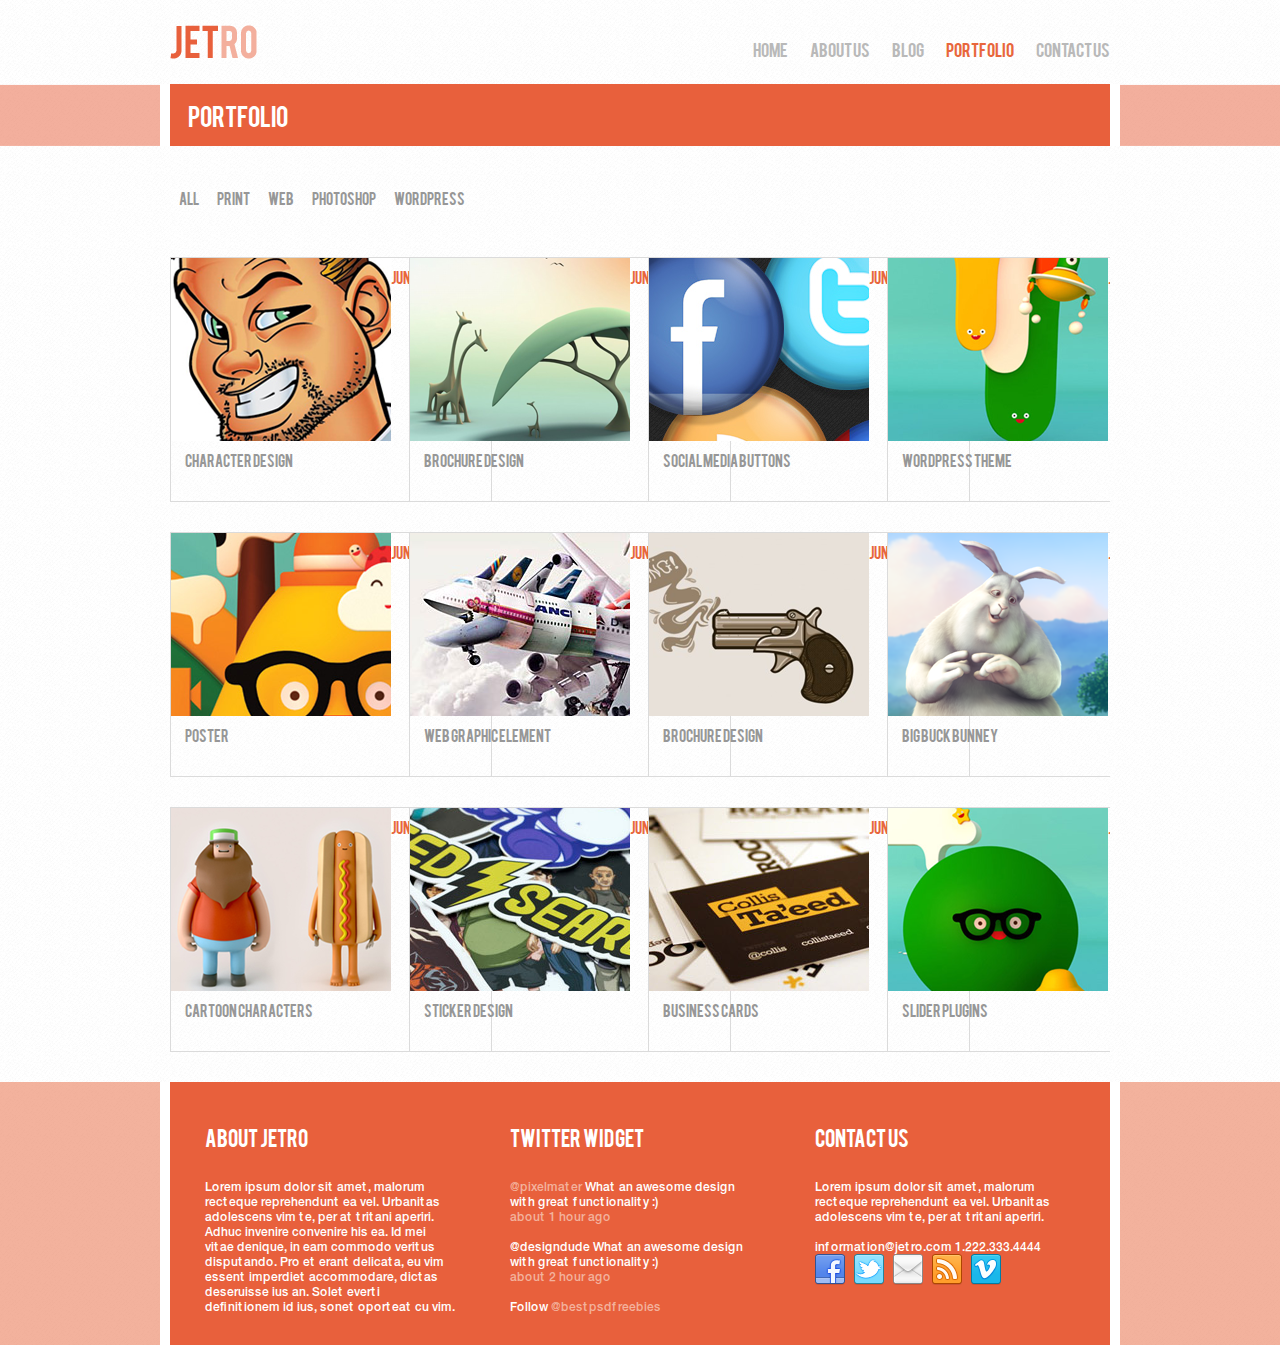
<file: portfolio/index.html>
<!doctype html>
<html>
<head>
<meta charset="utf-8">
<title>JETRO - Portfolio</title>
<meta http-equiv="X-UA-Compatible" content="IE=8">  
<meta name="description" content="Template">
<meta name="keywords" content="Template, Blog, Portfolio">
<meta name="author" content="CitiKaks">
<link rel="shortcut icon" href="../common/images/favicon.ico" type="image/x-icon" />
<!-- common style -->
<link href="../common/css/reset.css" rel="stylesheet" type="text/css">
<link href="../common/css/base.css" rel="stylesheet" type="text/css">
<link href="../common/css/parts.css" rel="stylesheet" type="text/css">
<!-- local style -->
<link href="css/local-base.css" rel="stylesheet" type="text/css">
<link href="css/local-parts.css" rel="stylesheet" type="text/css">
<script src="js/modernizr.js"></script>
</head>
<body>
<div id="wrap">
	<div id="wrapInner">
    	<!-- div#headerArea -->
    	<div id="headerArea">
            <div class="headerInnerBlockA01">
                <div class="logoBlockA01 floatLeft">
                    <a href="../index.html"><img src="../common/images/logo.png"></a>
                </div> <!-- /.logoBlockA01 -->
                <!-- div#gnavArea -->
                <div id="gnavArea" class="floatRight">
                    <ul class="fontTitle">
                        <li class="floatLeft"><a href="../index.html" title="home">home</a></li>
                        <li class="floatLeft"><a href="../aboutus/index.html" title="about us">about us</a></li>
                        <li class="floatLeft"><a href="../blog/index.html" title="blog">blog</a></li>
                        <li class="floatLeft"><a href="index.html" class="aktif" title="portfolio">portfolio</a></li>
                        <li class="floatLeft"><a href="../contact/index.html" title="contact">contact us</a></li>
                    </ul>                    
                </div>
                <!-- //div#gnavArea -->
            </div> <!-- /.headerInnerBlockA01 -->
        </div>
        <!-- //div#headerArea -->
        <!-- div#dirPathArea -->
        <div id="dirPathArea" class="fontTitle">
            <div class="dirPathInner">
                <h1>PORTFOLIO</h1>
            </div>
        </div>
        <!-- //div#dirPathArea -->
        <div id="mainArea">
        	<div id="contentArea">
            	<div id="portfolio-filter">
                    <ul id="filter">
                        <li class="floatLeft">
                            <a href="#" class="txt14 txtGrey txtBebas txtDecNon" data-filter="*" title="">ALL</a>
                        </li>
                        <li  class="floatLeft">
                            <a href="#" class="txt14 txtGrey txtBebas txtDecNon" data-filter=".print" title="">PRINT</a>
                        </li>
                        <li  class="floatLeft">
                            <a href="#" class="txt14 txtGrey txtBebas txtDecNon" data-filter=".web" title="">WEB</a>
                        </li>
                        <li  class="floatLeft">
                            <a href="#" class="txt14 txtGrey txtBebas txtDecNon" data-filter=".photoshop" title="">PHOTOSHOP</a>
                        </li>
                        <li  class="floatLeft">
                            <a href="#" class="txt14 txtGrey txtBebas txtDecNon" data-filter=".wordpress" title="">WORDPRESS</a>
                        </li>
                    </ul>
                </div>
                <div class="clear"></div>
                <ul class="portfolio-wrap mt35">
					<li class="portfolio-box print photoshop">	
                    	<div class="box">
							<img src="images/contents_img_001.png" alt="image1"/>
                            <a href="portofolio_item/index.html" title="">
                            	<span class="caption"></span>
                            </a>
                         </div>
                         <div class="textBlockA01">
                         	<h3 class="floatL txtBebas txtGrey">CHARACTER DESIGN</h3>
                            <p class="txtBebas txtRedNew">JUNE 15, 2012</p>
                         </div>
					</li>
					<li class="portfolio-box photoshop wordpress">	
						<div class="box">
							<img src="images/contents_img_002.png" alt="image2"/>
                             <a href="portofolio_item/index.html" title="">
                            	<span class="caption"></span>
                            </a>
                         </div>	
                        <div class="textBlockA01">
                            <h3 class="floatL txtBebas txtGrey">BROCHURE DESIGN</h3>
                            <p class="txtBebas txtRedNew">JUNE 15, 2012</p>
                        </div>
					</li>
					<li class="portfolio-box wordpress print">	
						<div class="box">
							<img src="images/contents_img_003.png" alt="image3"/>
                             <a href="portofolio_item/index.html" title="">
                            	<span class="caption"></span>
                            </a>
                        </div>	
                        <div class="textBlockA01">
                            <h3 class="floatL txtBebas txtGrey">SOCIAL MEDIA BUTTONS</h3>
                            <p class="txtBebas txtRedNew">JUNE 15, 2012</p>
                        </div>				
					</li>
					<li class="portfolio-box photoshop web">
						<div class="box">
							<img src="images/contents_img_004.png" alt="image4"/>
                             <a href="portofolio_item/index.html" title="">
                            	<span class="caption"></span>
                            </a>
                         </div>
                        <div class="textBlockA01">
                            <h3 class="floatL txtBebas txtGrey">WORDPRESS THEME</h3>
                            <p class="txtBebas txtRedNew">JUNE 15, 2012</p>
                        </div>
					</li>
					<li class="portfolio-box print word">	
						<div class="box">
							<img src="images/contents_img_005.png" alt="image5"/>
                             <a href="portofolio_item/index.html" title="">
                            	<span class="caption"></span>
                            </a>
                        </div>
                        <div class="textBlockA01">
                            <h3 class="floatL txtBebas txtGrey">POSTER</h3>
                            <p class="txtBebas txtRedNew">JUNE 15, 2012</p>
                    	</div>		
					</li>
					<li class="portfolio-box print">	
						<div class="box">
							<img src="images/contents_img_006.png" alt="image6"/>
                             <a href="portofolio_item/index.html" title="">
                            	<span class="caption"></span>
                            </a>
                        </div>
                        <div class="textBlockA01">
                            <h3 class="floatL txtBebas txtGrey">WEB GRAPHIC ELEMENT</h3>
                            <p class="txtBebas txtRedNew">JUNE 15, 2012</p>
                        </div>		
					</li>
					<li class="portfolio-box web">
						<div class="box">
							<img src="images/contents_img_007.png" alt="image7"/>
                             <a href="portofolio_item/index.html" title="">
                            	<span class="caption"></span>
                            </a>
                        </div>	
                        <div class="textBlockA01">
                            <h3 class="floatL txtBebas txtGrey">BROCHURE DESIGN</h3>
                            <p class="txtBebas txtRedNew">JUNE 15, 2012</p>
                        </div>		
					</li>
					<li class="portfolio-box word">
						<div class="box">
							<img src="images/contents_img_008.png" alt="image8"/>
                             <a href="portofolio_item/index.html" title="">
                            	<span class="caption"></span>
                            </a>
                        </div>	
                        <div class="textBlockA01">
                            <h3 class="floatL txtBebas txtGrey">BIG BUCK BUNNEY</h3>
                            <p class="txtBebas txtRedNew">JUNE 15, 2012</p>
                        </div>		
					</li>
                    <li class="portfolio-box word">
						<div class="box">
							<img src="images/contents_img_009.png" alt="image9"/>
                             <a href="portofolio_item/index.html" title="">
                            	<span class="caption"></span>
                            </a>
                        </div>	
                        <div class="textBlockA01">
                            <h3 class="floatL txtBebas txtGrey">CARTOON CHARACTERS</h3>
                            <p class="txtBebas txtRedNew">JUNE 15, 2012</p>
                        </div>			
					</li>
                    <li class="portfolio-box print photoshop">
						<div class="box">
							<img src="images/contents_img_010.png" alt="image10"/>
                             <a href="portofolio_item/index.html" title="">
                            	<span class="caption"></span>
                            </a>
                        </div>
                        <div class="textBlockA01">
                            <h3 class="floatL txtBebas txtGrey">STICKER DESIGN</h3>
                            <p class="txtBebas txtRedNew">JUNE 15, 2012</p>
                        </div>		
					</li>
                    <li class="portfolio-box web word">
						<div class="box">
							<img src="images/contents_img_011.png" alt="image11"/>
                             <a href="portofolio_item/index.html" title="">
                            	<span class="caption"></span>
                            </a>
                        </div>
                        <div class="textBlockA01">
                            <h3 class="floatL txtBebas txtGrey">BUSINESS CARDS</h3>
                            <p class="txtBebas txtRedNew">JUNE 15, 2012</p>
                        </div>		
					</li>
                    <li class="portfolio-box photoshop print">
						<div class="box">
							<img src="images/contents_img_012.png" alt="image12"/>
                             <a href="portofolio_item/index.html" title="">
                            	<span class="caption"></span>
                            </a>
                        </div>	
                        <div class="textBlockA01">
                            <h3 class="floatL txtBebas txtGrey">SLIDER PLUGINS</h3>
                            <p class="txtBebas txtRedNew">JUNE 15, 2012</p>
                        </div>		
					</li>
				</ul><!-- END .portfolio-wrap -->
            </div>
            <!-- / #contentArea -->
        </div>
        <!-- / #mainArea -->
        <!-- div#footerArea -->
        <div id="footerArea">
            <div class="footerInner">
                <div class="footerBlockD01">
                    <div class="footerBlockD02 floatLeft">
                        <h1 class="fontTitle">about jetro</h1>
                        <p class="fontFooter">Lorem ipsum dolor sit amet, malorum recteque
                            reprehendunt ea vel. Urbanitas adolescens vim
                            te, per at tritani aperiri. Adhuc invenire convenire
                            his ea. Id mei vitae denique, in eam commodo
                            veritus disputando.
                            Pro et erant delicata, eu vim essent imperdiet
                            accommodare, dictas deseruisse ius an. Solet
                            everti definitionem id ius, sonet oporteat cu vim.</p>
                    </div> <!-- /.footerBlockD02 -->
                    <div class="footerBlockD03 floatLeft">
                        <h1 class="fontTitle">twitter widget</h1>
                        <p class="fontFooter">
                            <span>@pixelmater</span> What an awesome design with great functionality :)<br>
                            <span>about 1 hour ago</span><br><br>
                            @designdude What an awesome design with great functionality :)<br>
                            <span>about 2 hour ago</span><br><br>
                            Follow <span>@bestpsdfreebies</span>
                        </p>
                    </div> <!-- /.footerBlockD03 -->
                    <div class="footerBlockD02 floatLeft">
                        <h1 class="fontTitle">contact us</h1>
                        <p class="fontFooter">
                            Lorem ipsum dolor sit amet, malorum recteque reprehendunt ea vel. Urbanitas adolescens vim te, per at tritani aperiri.<br><br>
                            information@jetro.com
                            1.222.333.4444
                        </p>
                        <a href="#" title="facebook"><img src="../common/images/fb-icon.png" alt="facebook"></a>
                        <a href="#" title="twitter"><img src="../common/images/twitter-icon.png" alt="twitter"></a>
                        <a href="#" title="email"><img src="../common/images/email-icon.png" alt="email"></a>
                        <a href="#" title="rss"><img src="../common/images/rss-icon.png" alt="rss"></a>
                        <a href="#" title="vimeo"><img src="../common/images/vimeo-icon.png" alt="vimeo"></a>
                    </div> <!-- /.footerBlockD02 -->
                </div> <!-- /.footerBlockD01 -->
            </div> <!-- /.footerInner -->
        </div>
        <!-- //div#footerArea -->
    </div>
    <!-- //div#wrapInner -->
</div>
<!-- //div#wrap-->
<script src='js/jquery.js'></script>
<script src='js/isotope.pkgd.min.js'>
</script><script src='js/scrollReveal.min.js'></script>
<script src="js/index.js"></script>
<script src="js/tabbing.js"></script>
</body>
</html>
</file>
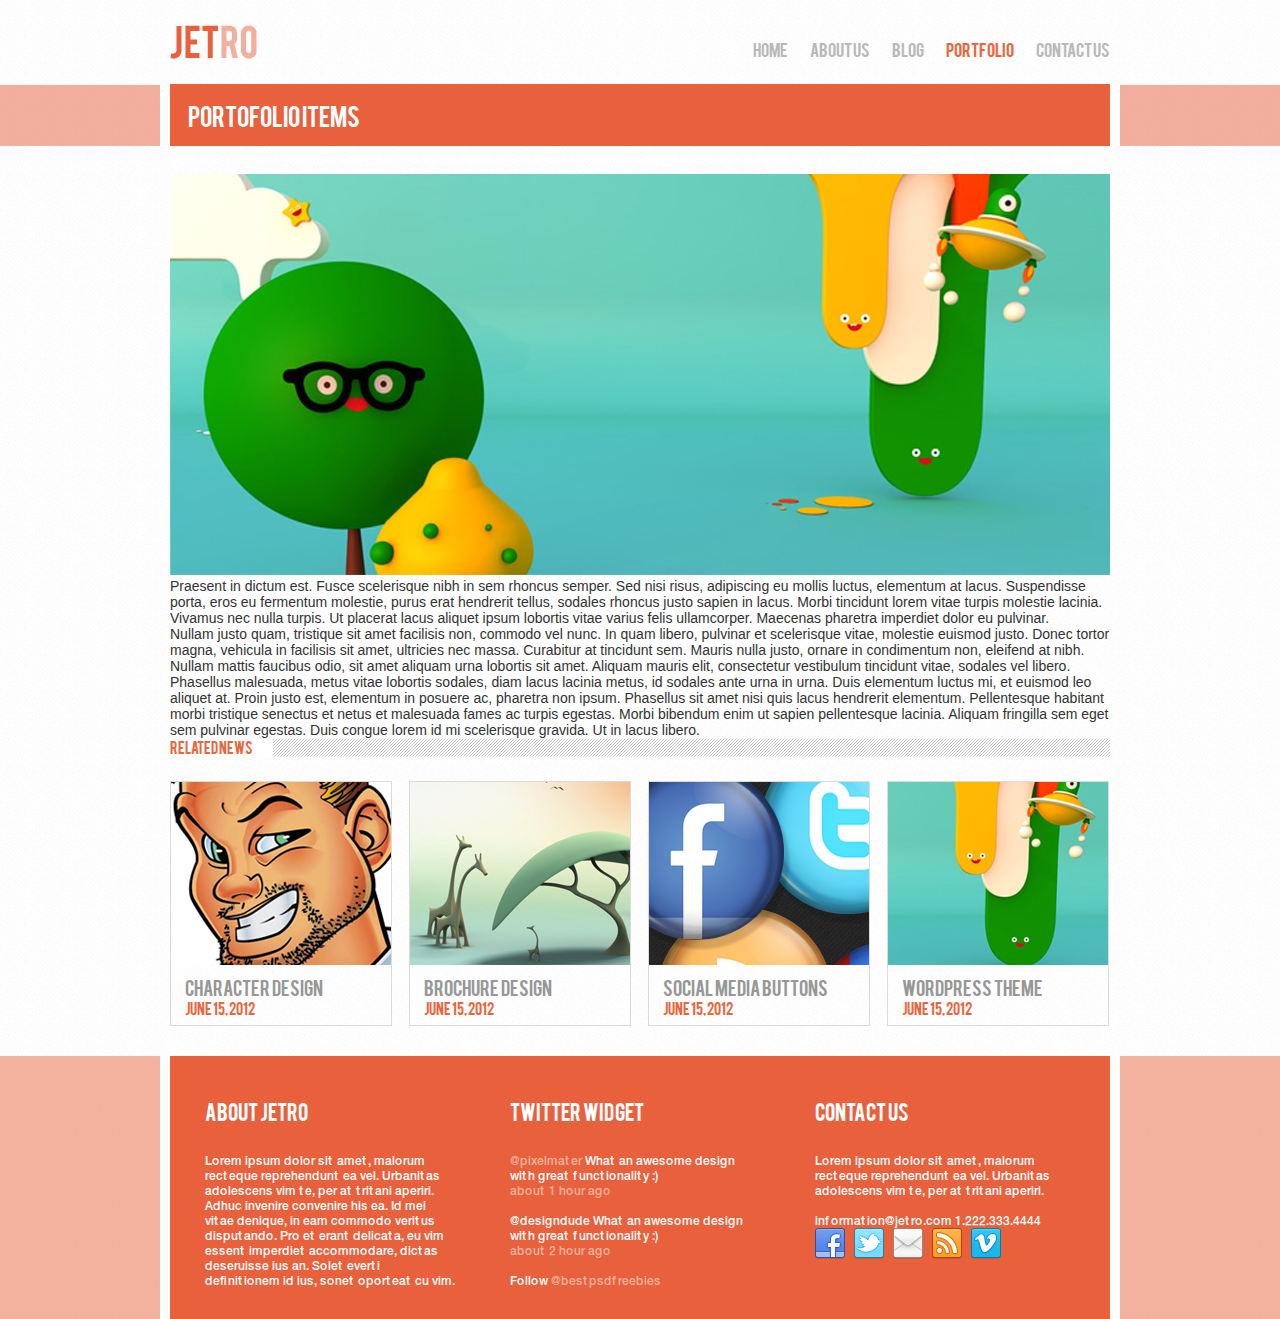
<file: portfolio/portofolio_item/index.html>
<!doctype html>
<html>
<head>
<meta charset="utf-8">
<title>JETRO - Portofolio Items</title>
<meta http-equiv="X-UA-Compatible" content="IE=8"> 
<meta name="description" content="Digital Marketing">
<meta name="keywords" content="HTML,CSS,XML,JavaScript">
<meta name="author" content="Transcosmos Indonesia">
<link rel="shortcut icon" href="../../common/images/favicon.ico" type="image/x-icon" />
<!-- common style -->
<link href="../../common/css/reset.css" rel="stylesheet" type="text/css">
<link href="../../common/css/base.css" rel="stylesheet" type="text/css">
<link href="../../common/css/parts.css" rel="stylesheet" type="text/css">
</head>
<body>
<!-- div#wrap -->
<div id="wrap">
	<!-- div#wrapInner -->
	<div id="wrapInner">
    	<!-- div#headerArea -->
    	<div id="headerArea">
            <div class="headerInnerBlockA01">
                <div class="logoBlockA01 floatLeft">
                    <a href="../../index.html" title="Jetro-home"><img src="../../common/images/logo.png"></a>
                </div> <!-- /.logoBlockA01 -->
                <!-- div#gnavArea -->
                <div id="gnavArea" class="floatRight">
                    <ul class="fontTitle">
                        <li class="floatLeft"><a href="../../index.html" title="home">home</a></li>
                        <li class="floatLeft"><a href="../../aboutus/index.html"title="about">about us</a></li>
                        <li class="floatLeft"><a href="../../blog/index.html" title="blog">blog</a></li>
                        <li class="floatLeft"><a href="../../portfolio/index.html" class="aktif" title="portfolio">portfolio</a></li>
                        <li class="floatLeft"><a href="../../contact/index.html"  title="contact us">contact us</a></li>
                    </ul>                    
                </div>
                <!-- //div#gnavArea -->
                <div class="clearfix"></div>
            </div> <!-- /.headerInnerBlockA01 -->
        </div>
        <!-- //div#headerArea -->
        <!-- div#dirPathArea -->
        <div id="dirPathArea" class="fontTitle">
            <div class="dirPathInner">
                <h1>PORTOFOLIO ITEMS</h1>
            </div>
        </div>
        <!-- //div#dirPathArea -->
        <div id="mainArea">
        	<div id="contentArea">
            	<div class="bannerBlokA01"><img src="images/ImgBlokA02.png" alt="ImgBlokA02.png" title="banner"></div>
                <div class="contentAreaA01">
                	<div class="txtcontentA01">
                    	<p class="txtBlokP clear">
                        	Praesent in dictum est. Fusce scelerisque nibh in sem rhoncus semper. Sed nisi risus, adipiscing eu mollis luctus, elementum at lacus. Suspendisse porta, eros eu fermentum molestie, purus
                            erat hendrerit tellus, sodales rhoncus justo sapien in lacus. Morbi tincidunt lorem vitae turpis molestie lacinia. Vivamus nec nulla turpis. Ut placerat lacus aliquet ipsum lobortis vitae varius 
                            felis ullamcorper. Maecenas pharetra imperdiet dolor eu pulvinar.
                        </p>
                    </div>
                    <div class="txtcontentA02">
                    	<p class="txtBlokP clear">
                        	Nullam justo quam, tristique sit amet facilisis non, commodo vel nunc. In quam libero, pulvinar et scelerisque vitae, molestie euismod justo. Donec tortor magna, vehicula in facilisis sit amet, 
                            ultricies nec massa. Curabitur at tincidunt sem. Mauris nulla justo, ornare in condimentum non, eleifend at nibh. Nullam mattis faucibus odio, sit amet aliquam urna lobortis sit amet. 
                            Aliquam mauris elit, consectetur vestibulum tincidunt vitae, sodales vel libero. Phasellus malesuada, metus vitae lobortis sodales, diam lacus lacinia metus, id sodales ante urna in urna. Duis
                            elementum luctus mi, et euismod leo aliquet at. Proin justo est, elementum in posuere ac, pharetra non ipsum. Phasellus sit amet nisi quis lacus hendrerit elementum. Pellentesque habitant
                            morbi tristique senectus et netus et malesuada fames ac turpis egestas. Morbi bibendum enim ut sapien pellentesque lacinia. Aliquam fringilla sem eget sem pulvinar egestas. Duis congue 
                            lorem id mi scelerisque gravida. Ut in lacus libero. 
                        </p
                    ></div>
                </div>
            	<div class="clearfix"></div>
                <div class="rowBlockA01">
                    <div class="rowBlockB01">
                        <h4 class="txt18 fontTitle txtRedNew txtPd lh19">RELATED NEWS</h4>
                    </div>
                    <ul class="portfolio-wrap">
                        <li class="portfolio-box print photoshop">	
                            <div class="box">
                                <img src="../../common/images/contents_img_001.png" alt="image1"/>
                                <a href="index.html" title="">
                                    <span class="caption"></span>
                                </a>
                             </div>
                             <div class="textBlockA01">
                                <h2 class="floatL fontTitle txtGrey">CHARACTER DESIGN</h2>
                                <p class="fontTitle txtRedNew">JUNE 15, 2012</p>
                             </div>
                        </li>
                        <li class="portfolio-box photoshop wordpress">	
                            <div class="box">
                                <img src="../../common/images/contents_img_002.png" alt="image2"/>
                                <a href="index.html" title="">
                                    <span class="caption"></span>
                                </a>
                             </div>	
                            <div class="textBlockA01">
                                <h2 class="floatL fontTitle txtGrey">BROCHURE DESIGN</h2>
                                <p class="fontTitle txtRedNew">JUNE 15, 2012</p>
                            </div>
                        </li>
                        <li class="portfolio-box wordpress print">	
                            <div class="box">
                                <img src="../../common/images/contents_img_003.png" alt="image3"/>
                                <a href="index.html" title="">
                                    <span class="caption"></span>
                                </a>
                            </div>	
                            <div class="textBlockA01">
                                <h2 class="floatL fontTitle txtGrey">SOCIAL MEDIA BUTTONS</h2>
                                <p class="fontTitle txtRedNew">JUNE 15, 2012</p>
                            </div>				
                        </li>
                        <li class="portfolio-box photoshop web">
                            <div class="box">
                                <img src="../../common/images/contents_img_004.png" alt="image4"/>
                                <a href="index.html" title="">
                                    <span class="caption"></span>
                                </a>
                             </div>
                            <div class="textBlockA01">
                                <h2 class="floatL fontTitle txtGrey">WORDPRESS THEME</h2>
                                <p class="fontTitle txtRedNew">JUNE 15, 2012</p>
                            </div>
                        </li>
                    </ul>
          		</div>
          	</div>
            <!-- / Content Area -->
        </div>
        <!-- / Main Area -->
        <!-- div#footerArea -->
        <div id="footerArea">
            <div class="footerInner">
                <div class="footerBlockD01">
                    <div class="footerBlockD02 floatLeft">
                        <h1 class="fontTitle">about jetro</h1>
                        <p class="fontFooter">Lorem ipsum dolor sit amet, malorum recteque
                            reprehendunt ea vel. Urbanitas adolescens vim
                            te, per at tritani aperiri. Adhuc invenire convenire
                            his ea. Id mei vitae denique, in eam commodo
                            veritus disputando.
                            Pro et erant delicata, eu vim essent imperdiet
                            accommodare, dictas deseruisse ius an. Solet
                            everti definitionem id ius, sonet oporteat cu vim.</p>
                    </div> <!-- /.footerBlockD02 -->
                    <div class="footerBlockD03 floatLeft">
                        <h1 class="fontTitle">twitter widget</h1>
                        <p class="fontFooter">
                            <span>@pixelmater</span> What an awesome design with great functionality :)<br>
                            <span>about 1 hour ago</span><br><br>
                            @designdude What an awesome design with great functionality :)<br>
                            <span>about 2 hour ago</span><br><br>
                            Follow <span>@bestpsdfreebies</span>
                        </p>
                    </div> <!-- /.footerBlockD03 -->
                    <div class="footerBlockD02 floatLeft">
                        <h1 class="fontTitle">contact us</h1>
                        <p class="fontFooter">
                            Lorem ipsum dolor sit amet, malorum recteque reprehendunt ea vel. Urbanitas adolescens vim te, per at tritani aperiri.<br><br>
                            information@jetro.com
                            1.222.333.4444
                        </p>
                        <a href="#" title="facebook"><img src="../../common/images/fb-icon.png" alt="facebook"></a>
                        <a href="#" title="twitter"><img src="../../common/images/twitter-icon.png" alt="twitter"></a>
                        <a href="#" title="email"><img src="../../common/images/email-icon.png" alt="email"></a>
                        <a href="#" title="rss"><img src="../../common/images/rss-icon.png" alt="rss"></a>
                        <a href="#" title="vimeo"><img src="../../common/images/vimeo-icon.png" alt="vimeo"></a>
                    </div> <!-- /.footerBlockD02 -->
                </div> <!-- /.footerBlockD01 -->
            </div> <!-- /.footerInner -->
        </div>
        <!-- //div#footerArea -->
    </div>
    <!-- //div#wrapInner -->
</div>
<!-- //div#wrap -->
</body>
</html>
</file>
<file: common/css/base.css>
@charset "utf-8";
/*===============
contain : construct page layout like page background, 
header, footer, global navigation and so on =====*/

/*-----  contents -------

	1: Wrap Section
	2: Header Area
		: gnavArea
	3: Main Area
		: contentArea
		: sideArea
	4: Footer Area
	  
----------------------*/

body {
	background: url(../images/bgBody.png) repeat;
}

/*@import url ("font/BEBAS.ttf");*/
@font-face {
  font-family: 'bebas_font';
  src: url(../font/BEBAS.TTF); /* IE9 Compat Modes */
}

@font-face {
	font-family: 'helvetica_neue';
	src: url(../font/helvetica-neue-medium.ttf);
}


/*
===== 1: Wrap Section ===========================*/
#wrap {
	margin: 0px;
	padding: 0px;
}
#wrap #wrapInner {
	width: 100%;
	height: auto;
	margin: 0px auto;
}
/*
===== 2: Header Area ============================*/
#headerArea {
	height: auto;
	overflow: hidden;
	margin-bottom: 22px;
}
#headerArea .headerInnerBlockA01 {
	width: 940px;
	margin: auto;
	padding-top: 25px;
}
/* #gnavArea
----------------------------*/
#headerArea .headerInnerBlockA01 #gnavArea ul {
	margin-top: 13px;
}
#headerArea .headerInnerBlockA01 #gnavArea ul li {
	margin-right: 22px;
}
#headerArea .headerInnerBlockA01 #gnavArea ul li:last-child {
	margin-right: 0px;
}
#headerArea .headerInnerBlockA01 #gnavArea ul li a {
	text-decoration: none;
	text-transform: uppercase;
	font-size: 16px;
	color: #b9b9b9;
}
#headerArea .headerInnerBlockA01 #gnavArea ul li a:hover {
	color: #e8663c; 
}
#headerArea .headerInnerBlockA01 #gnavArea .aktif {
	color: #e8663c; 
}
/*
===== 2.1: Dir Path Area ===============================*/
#dirPathArea {
	width: 100%;
	margin-bottom: 28px;
	background: url("../images/headerRule.png") repeat-x;
	background-position: top;
}
#dirPathArea .dirPathInner {
	width: 960px;
	margin: 0 auto;
	background: #fff;
	overflow: hidden;
}
#dirPathArea .dirPathInner h1 {
	text-transform: uppercase;
	width: 922px;
	font-size: 24px;
	color: #fff;
	background: #e8603c;
	margin: 0 10px;
	padding: 15px 0 15px 18px;
	position: relative;
}
/*
===== 3: Main Area ===============================*/
#mainArea {
	width: 100%;
}
/* #contentArea
----------------------------*/
#mainArea #contentArea {
	width: 940px;
	margin: auto;
}
/* #sideArea
----------------------------*/
#mainArea #sideArea {
	width:220px;
	height:auto;
	float:right;
	font-size:12px;
	line-height:normal;
	font-family: 'helvetica_neue';
}
/*.sideBlockA01*/
#mainArea #sideArea .sideBlockA01, #mainArea #sideArea .sideBlockA02, #mainArea #sideArea .sideBlockA03{
	width:220px;
	height:auto;
	margin-bottom:40px;
}

#mainArea #sideArea .sideBlockA01 .sideColumnA01, #mainArea #sideArea .sideBlockA02 .sideColumnA01, #mainArea #sideArea .sideBlockA03 .sideColumnA01{
	width:220px;
	height:auto;
	margin-bottom:20px;
	font-family: 'bebas_font';
}
#mainArea #sideArea .sideBlockA01 .sideColumnA01 .title{
	width:110px;
	height:auto;
	float:left;
	font-size:14px;
	font-weight:bold;
	color:#e8603c;
}
#mainArea #sideArea .sideBlockA01 .sideColumnA01 .background{
	width:105px;
	height:16px;
	float:right;
	background:url(../images/side_bg_001.png) no-repeat right;
}
#mainArea #sideArea .sideBlockA01 .sideColumnA02{
	color:#464646;
	line-height:15px;
}
#mainArea #sideArea .sideBlockA01 .sideColumnA02 p{
	font-size:12px;
}

/*.sideBlockA02*/
#mainArea #sideArea .sideBlockA02 .sideColumnA01 .title{
	width:110px;
	height:auto;
	float:left;
	font-size:14px;
	font-weight:bold;
	color:#e8603c;
}
#mainArea #sideArea .sideBlockA02 .sideColumnA01 .background{
	width:105px;
	height:16px;
	float:right;
	background:url(../images/side_bg_001.png) no-repeat right;
}

#mainArea #sideArea .sideBlockA02 .sideColumnA02 ul li a{
	text-decoration:none;
	color:#464646;
	line-height:15px;
}
#mainArea #sideArea .sideBlockA02 .sideColumnA02 ul li a:hover{
	text-decoration:none;
	color:#e8603c;
	line-height:15px;;
}
/*.sideBlockA03*/
#mainArea #sideArea .sideBlockA03 .sideColumnA01 .title{
	width:130px;
	height:auto;
	float:left;
	font-size:14px;
	font-weight:bold;
	color:#e8603c;
}
#mainArea #sideArea .sideBlockA03 .sideColumnA01 .background{
	width:85px;
	height:16px;
	float:right;
	background:url(../images/side_bg_001.png) no-repeat right;
}
#mainArea #sideArea .sideBlockA03 .sideColumnA02{
	height:auto;
	width:220px;
}
#mainArea #sideArea .sideBlockA03 .sideColumnA02 ul li{
	height: 48px;
	width: 48px;
	border: 1px solid #e8603c;
	background: #f3af9d;
	float: left;
	margin:0 5px 5px 0px;

}
/*recent work*/
#mainArea #contentArea .rowBlockA01 {
	width: 940px;
	height: auto;
}
#mainArea #contentArea .rowBlockA01 .rowBlockB01 {
	width: 940px;
	height: 19px;
	margin: 0 0 24px 0;
	background-image: url(../images/bgpatternA01.png);
	background-repeat: repeat-x;
}
#mainArea #contentArea .portfolio-box {
	position: relative; 
	width: 220px;
	height: 243px;
	margin: 0 17px 30px 0;
	overflow: hidden;
	display: inline-block;
	float: left;
	border: 1px solid #dbdbdb;
	cursor: pointer;
}
#mainArea #contentArea .portfolio-box .box {
	position: relative;
	width: 220px;
    height: 183px;
    cursor: pointer;
    float: left;
    overflow: hidden;
	margin-bottom: 10px;
}
#mainArea #contentArea .portfolio-box .box .caption {
	top:183px;
	width: 220px;
    height: 183px;
	background-color: rgba(0,0,0,0.8);
	background-image: url(../images/contents_ico_001.png);
	background-repeat: no-repeat;
	background-position: center;
	position: absolute;
	-webkit-transition: all 300ms ease-out;
	-moz-transition: all 300ms ease-out;
	-o-transition: all 300ms ease-out;
	-ms-transition: all 300ms ease-out;	
	transition: all 300ms ease-out;
}
#mainArea #contentArea .portfolio-box .box:hover .caption {
	-moz-transform: translateY(-183px);
	-o-transform: translateY(-183px);
	-webkit-transform: translateY(-183px);
	transform: translateY(-183px);
} 
#mainArea #contentArea .portfolio-box:nth-child(4n){
	margin-right: 0;
}
#mainArea #contentArea .rowBlockA01  .portfolio-box .textBlockA01 {
	padding: 10px 0 0 14px;
}
#mainArea #contentArea  .rowBlockA01 .portfolio-box .textBlockA01 h2 {
	width: 180px;
	margin: 10px 0 0 0;
}
/*===== 4: Footer Area =============================*/
#footerArea {
	width: 100%;
	height: 263px;
	background: url("../images/footerRule.png") repeat;
	clear:both;
}
#footerArea .footerInner {
	width: 960px;
	height: 263px;
	margin: 0 auto;
	background: #fff;
	overflow: hidden;
}
#footerArea .footerInner .footerBlockD01 {
	width: 905px;
	height: 228px;
	margin: 0 10px;
	padding: 42px 0 0 35px;
	background: #e8603c;
	color: #fff;
}
#footerArea .footerInner .footerBlockD01 .footerBlockD02 {
	width: 250px;
}
#footerArea .footerInner .footerBlockD01 .footerBlockD03 {
	width: 250px;
	margin: 0 55px;
}
#footerArea .footerInner .footerBlockD01 .footerBlockD02 h1, #footerArea .footerInner .footerBlockD01 .footerBlockD03 h1 {
	margin-bottom: 29px;
}
#footerArea .footerInner .footerBlockD01 .footerBlockD03 span {
	color: #f3b29d;
}
#footerArea .footerInner .footerBlockD01 .footerBlockD02 img {
	cursor: pointer;
	margin-right: 5px;
}
</file>
<file: common/css/parts.css>
@charset "utf-8";
/*===============
contain : such as strong text, margin set, basic list & font style and so on =====*/

body {
	margin: 0px;
	padding: 0px;
	font-family: Arial, sans-serif;
	font-size:14px;
	color:#323232;
}
.radiusBlockA01{
	/* Safari 3-4, iOS 1-3.2, Android 1.6- */
	/* Firefox 1-3.6 */
	/* Opera 10.5, IE 9, Safari 5, Chrome, Firefox 4, iOS 4, Android 2.1+ */
	-webkit-border-radius:5px; 
	-moz-border-radius:5px; 
	border-radius:5px; 
}
.radiusBlockA02{
	-webkit-border-radius:10px; 
	-moz-border-radius:10px; 
	border-radius:10px; 
}
.glowBlockA01:hover{
	box-shadow: 0 0 5px #000;/* black */
}
.glowBlockA02:hover{
	box-shadow: 0 0 5px #fff;/* white */
}
.clearfix {
	clear: both;
}
/*========================= common part =============================*/
.floatLeft {
	float: left;
}
.floatRight {
	float: right;
}
h1 {
	font-size: 20px;
}
h2 {
	font-size: 18px;
}
.fontTitle {
	font-family: 'bebas_font';
}
.fontFooter {
	font-family: 'helvetica_neue';
	font-size: 12px;
	color: #fff;
}
.txtPd {
	background-color: #FFF;
    width: auto;
    display: inline-block;
    padding-right: 20px;
}
.lh19{
	line-height:19px;
}
.txtRedNew {
	color: #e8663c;
}
.txtGrey {
	color: #979797;
}
</file>
<file: css/index-base.css>
@charset "utf-8";
/*===============
contain : local page style and so on =====*/

/*-----  local contents -------
-----------------------------*/

/*jssor index*/

/*Arrow Navigator Skin Begin*/
/* jssor slider arrow navigator skin 05 css */
/*
.jssora05l              (normal)
.jssora05r              (normal)
.jssora05l:hover        (normal mouseover)
.jssora05r:hover        (normal mouseover)
.jssora05ldn            (mousedown)
.jssora05rdn            (mousedown)
*/
.jssora05l, .jssora05r, .jssora05ldn, .jssora05rdn
{
position: absolute;
cursor: pointer;
display: block;
background: url(../images/a17.png) no-repeat;
overflow:hidden;
}
.jssora05l { background-position: -10px -40px; }
.jssora05r { background-position: -70px -40px; }
.jssora05l:hover { background-position: -130px -40px; }
.jssora05r:hover { background-position: -190px -40px; }
.jssora05ldn { background-position: -250px -40px; }
.jssora05rdn { background-position: -310px -40px; }

/*Thumbnail Item Skin Begin*/
/* jssor slider thumbnail navigator skin 01 css */
/*
.jssort01 .p           (normal)
.jssort01 .p:hover     (normal mouseover)
.jssort01 .pav           (active)
.jssort01 .pav:hover     (active mouseover)
.jssort01 .pdn           (mousedown)
*/
.jssort01 .w {
position: absolute;
top: 0px;
left: 0px;
width: 100%;
height: 100%;
}

.jssort01 .c {
position: absolute;
top: 0px;
left: 0px;
width: 141px;
height: 120px;
}

.jssort01 .p:hover .c, .jssort01 .pav:hover .c, .jssort01 .pav .c {
border-width: 0px;
top: 2px;
left: 2px;
width: 141px;
height: 120px;
}

.jssort01 .p:hover .c, .jssort01 .pav:hover .c {
top: 0px;
left: 0px;
width: 141px;
height: 120px;
border: #fff 1px solid;
}

.slider {
	width: 100%;
	height: 495px;
	margin-bottom: 30px;
}
.slider .slider1_container {
	width: 940px;
	margin: auto;
}

#mainArea #contentArea .columnBlockC01 {
	width: 280px;
	height: 255px;
	margin-bottom: 46px;
}
#mainArea #contentArea .columnBlockC02 {
	width: 280px;
	height: 255px;
	margin: 0 44px;
}
#mainArea #contentArea .titleBlockC01, #mainArea #contentArea .columnBlockC02 .titleBlockC01 {
	height: auto;
	overflow: hidden;
	margin-bottom: 35px;
}
#mainArea #contentArea .titleBlockC01 img, #mainArea #contentArea .columnBlockC02 .titleBlockC01 img {
	width: 46px;
	margin-right: 22px;
}
#mainArea #contentArea .titleBlockC01 h2, #mainArea #contentArea .columnBlockC02 .titleBlockC01 h2 {
	color: #e8663c;
	width: 212px;
}
#mainArea #contentArea .contentBlockC01 {
	color: #414141;
	font-size: 12px;
	margin-bottom: 32px;
}
#mainArea #contentArea .btnMoreBlockC01 a {
	text-decoration: none;
	background-color: #e8663c;
	color: #fff;
	text-transform: uppercase;
	font-family: 'bebas_font';
	padding: 12px 17px 10px 13px;
}
/* div#contentArea
----------------------------*/






/* div#sideArea
----------------------------*/
</file>
<file: aboutus/css/local-base.css>
@charset "utf-8";
/*===============
contain : construct page layout like page background, 
header, footer, global navigation and so on =====*/

/*-----  contents -------

	1: Wrap Section
	2: Header Area
		: gnavArea
	3: Main Area
		: contentArea
		: sideArea
	4: Footer Area
	  
----------------------*/


/*
===== 1: Wrap Section ===========================*/



/*
===== 3: Main Area ===============================*/

#mainArea #contentArea .contentBlok{
	float:left;
	width:670px;
	height:auto;
}

#mainArea #contentArea .contentBlok .contentAreaA01 {
	float:left;
	width:670px;
	height:46px;
}
#mainArea #contentArea .contentBlok .contentAreaA02 {
	float:left;
	width:auto;
	height:230px;
	margin:40px 0 0 0;
}
#mainArea #contentArea .contentBlok .contentAreaA02 .ImgBlockA01 {
	float:left;
	width:226px;
	height:226px;
	text-align:center;
	border:1px solid #cccccc;
	padding:2px;
}
#mainArea #contentArea .contentBlok .contentAreaA02 .txtImgA01 {
	float:left;
	width:420px;
	height:226px;
	margin:0 0 0 18px;
	
}
#mainArea #contentArea .contentBlok .contentAreaA03 {
	float:left;
	width:670px;
	height:151px;
	margin:28px 0 0 0;
}
#mainArea #contentArea  .contentBlok .contentAreaA04 {
	float:left;
	width:670px;
	height:87px;
	margin:26px 0  50px 0;
	
}
#mainArea #contentArea .contentBlok .contentAreaA05 {
	float:left;
	width:602px;
	height:87px;
	margin:0 0 36px 50px;
	padding:0 0 0 17px;
	border-left:5px solid #e8663c;
	font-style:italic;
}
#mainArea #contentArea .contentBlok .contentAreaA06 {
	float:left;
	width:670px;
	height:69px;
	
}
#mainArea #contentArea .contentBlok .contentAreaA06 .contentAreaA06A{
	float:left;
	width:315px;
	height:63px;
	
}
#mainArea #contentArea .contentBlok .contentAreaA07 {
	float:left;
	width:720px;
	height:85px;
	margin:52px 0 35px 0;
	
}
#mainArea #contentArea .contentBlok .contentAreaA07 ul {
	width:720px;
	height:auto;
	
}
#mainArea #contentArea .contentBlok .contentAreaA07 ul li {
	float:left;
	width:210px;
	margin:0 22px 0 0;
	list-style-type:none;
	
}
#mainArea #contentArea .contentBlok .contentAreaA07 ul li nth:child(3) {
	margin-right:0;
}

#mainArea #contentArea .contentBlok  .contentAreaA08 {
	float:left;
	width:672px;
	height:302px;
	margin:0 0 40px 0;
}
#mainArea #contentArea .contentBlok .contentAreaA08 ul {
	float:left;
	width:672px;
	height:302px;
}
#mainArea #contentArea .contentBlok .contentAreaA08 ul li {
	list-style-type:none;
	width:672px;
	height:60px;
	margin:0 0 18px 0;
	
}
#mainArea #contentArea .contentBlok .contentAreaA07 ul li nth:child(4) {
	margin-bottom:40px;
}


/*
===== 3: Footer Area =============================*/
#footerArea {
}
.clear {
	clear: both;
}
@font-face {
	font-family: "Myriad Pro";
	src:url(../font/MYRIADPRO-REGULAR.OTF);
	
}
</file>
<file: aboutus/css/local-parts.css>
@charset "utf-8";
/*===============
contain : such as strong text, margin set, basic list & font style and so on =====*/

body {
	margin: 0px;
	padding: 0px;
	font-family: Arial, sans-serif;
	font-size:14px;
}

.txtdirBlock{font:Regular 24px "Myriad Pro";color:#fff;}
.txtBlokP{font: 12px "Myriad Pro";color:#414141;line-height:160%;}
.txtBlokP01{font: Regular italic 12px "Helvetica Neue";color:#414141;line-height:normal;}
.txt_h3{margin:Regular 15px 0 0 14px;font:16px "Myriad Pro";color:#b9b9b9;}
.txt_h4{margin:Regular 5px 0 0 14px;font:11px "Myriad Pro";color:#e8663c;}
.marginTxt01{margin-top:28px;}
.marginTxt02{margin-right: 31px;}
.txtStyle{font:Bold 36px "Helvetica Neue";color:#e8603c;} 
.bgBoxA01{background-color:#effeb9;border:1px solid #98c601;}
.bgBoxA02{background-color:#fbcbc1;border:1px solid #eb5439;}
.bgBoxA03{background-color:#ffe9ad;border:1px solid #fab418;}
.bgBoxA04{background-color:#d1e4f3;border:1px solid #4d8fcb;}
.alertBlock{width:84px;height:10px;margin:20px auto 0 auto; color:#98c601;}
.alertBlock1{width:84px;height:10px;margin:20px auto 0 auto; color:#eb5439;}
.alertBlock2{width:84px;height:10px;margin:20px auto 0 auto; color:#fab418;}
.alertBlock3{width:84px;height:10px;margin:20px auto 0 auto; color:#4d8fcb;}
</file>
<file: blog/css/local-base.css>
@charset "utf-8";
/*===============
contain : local page style and so on =====*/

/*-----  local contents -------

-----------------------------*/
/* div#contentArea
BlogContents
----------------------------*/
#mainArea {
	position:relative;
	width:100%;
	max-width: 940px;
	height: auto;
	margin: 25px auto 0;
	font-family: 'helvetica_neue';
	z-index:5;
}
/* #contentArea
----------------------------*/
#mainArea #contentArea {
	/*width:100%;*/
	max-width: 675px;
	/*height: auto;
	float:left;
	margin-right:45px;*/
}
.blogBlockA01 {
	position:relative;
	left:0px;
	width:100%;
}
.blogBlockA01 .blockA01 .link {
	color:#dbdbdb;
	font-size:16px;
}
.blogBlockA01 .blockA01 p {
	color:#414141;
}
.blogBlockA01 .blockA02 {
	position:absolute;
	top:0px;
	left:-85px;
	width:100%;
}
.blogBlockA01 .blogBlockB {
	width:675px;
	height:auto;
	margin:20px auto;
}
.blogBlockA01 .blogBlockB .blockB01 {
	width:140px;
}
.blogBlockA01 .blogBlockB .blockB02 {
	width:505px;
}
.blogBlockA01 .blogBlockB .blockB01 ul li h4,
.blogBlockA01 .blogBlockB .blockB02 h3,
.blogBlockA01 .blockA01 h3 {
	margin:10px 0;
	color:#e8603c;
	text-transform:uppercase;
}
.blogBlockA01 .blogBlockB .blockB01 ul li p {
	color:#bfbfbf;
}
.line {
	width:675px;
	height:14px;
	margin:50px auto;
}
.text {
	width:654px;
	height:76px;
	background-color:#f1f1f1;
	background-image:url(../images/comma.png);
	background-repeat:no-repeat;
	background-position:35px 20px;
}
.text p {
	width:550px;
	padding: 20px 0 0 65px;
	font-style:italic;
}
.pages ul li {
	width:26px;
	height:26px;
	background-color:#e8663c;
	display:block;
	float:left;
	margin:0 0 30px 10px;	
}
.pages ul li a {	
	text-decoration:none;
	color:#fff;
	font-weight:bold;
	font-size:16px;
	padding:0 8px;
}
.pages ul li:nth-child(2),
.pages ul li:nth-child(3){
	opacity:0.5;
}
/* div#sideArea
----------------------------*/

/*Slider
--------------------------*/
#slider {
  position: relative;
  overflow: hidden;
  margin: 0 auto;
}
#slider ul {
  position: relative;
  margin: 0;
  padding: 0;
}
#slider ul li {
  position: relative;
  display: block;
  float: left;
  width: 673px;
  height: 300px;
}
a.control_prev, a.control_next {
  position: absolute;
  top: 40%;
  z-index: 999;
  display: block;
  padding: 4% 3%;
  width: auto;
  height: auto;
  color: #fff;
  text-decoration: none;
  font-weight: 600;
  font-size: 36px;
  opacity: 0.8;
  cursor: pointer;
}
a.control_prev:hover, a.control_next:hover {
  opacity: 1;
  -webkit-transition: all 0.2s ease;
}

a.control_prev {
  border-radius: 0 2px 2px 0;
}

a.control_next {
  right: 0;
  border-radius: 2px 0 0 2px;
}
</file>
<file: portfolio/css/local-base.css>
@charset "utf-8";
/*===============
contain : construct page layout like page background, 
header, footer, global navigation and so on =====*/

/*-----  contents -------

	1: Wrap Section
	2: Header Area
		: gnavArea
	3: Main Area
		: contentArea
		: sideArea
	4: Footer Area
	  
----------------------*/

/*
===== 3: Main Area ===============================*/
#mainArea {
	width: 100%;
	height: auto;
}
/* #contentArea
----------------------------*/
#mainArea #contentArea {
	width: 940px;
	height: auto;
	margin: auto;
}
#mainArea #contentArea #portfolio-filter ul li a {
	display: block;
	padding: 9px;
	line-height: 30px;
}
#mainArea #contentArea #portfolio-filter ul li a:hover {
	background-color: #e8663c;
	color: #FFFFFF;
}
#mainArea #contentArea .portfolio-wrap {
	width: 940px;
	overflow: hidden;
}
/*#mainArea #contentArea .portfolio-wrap .portfolio-box {
	position: relative; 
	width: 220px;
	height: 243px;
	margin: 0 17px 30px 0;
	overflow: hidden;
	display: inline-block;
	float: left;
	border: 1px solid #dbdbdb;
	cursor: pointer;
}
#mainArea #contentArea .portfolio-wrap .portfolio-box .box {
	position: relative;
	width: 220px;
    height: 183px;
    cursor: pointer;
    float: left;
    overflow: hidden;
}
#mainArea #contentArea .portfolio-wrap .portfolio-box .box .caption {
	top:183px;
	width: 220px;
    height: 183px;
	background-color: rgba(0,0,0,0.8);
	background-image: url(../images/contents_ico_001.png);
	background-repeat: no-repeat;
	background-position: center;
	position: absolute;
	-webkit-transition: all 300ms ease-out;
	-moz-transition: all 300ms ease-out;
	-o-transition: all 300ms ease-out;
	-ms-transition: all 300ms ease-out;	
	transition: all 300ms ease-out;
}
#mainArea #contentArea .portfolio-wrap .portfolio-box .box:hover .caption {
	-moz-transform: translateY(-183px);
	-o-transform: translateY(-183px);
	-webkit-transform: translateY(-183px);
	transform: translateY(-183px);
} 
#mainArea #contentArea .portfolio-wrap .portfolio-box:nth-child(4n){
	margin-right: 0;
}*/
#mainArea #contentArea .portfolio-wrap .portfolio-box .textBlockA01 {
	padding: 10px 0 0 14px;
}
#mainArea #contentArea .portfolio-wrap .portfolio-box .textBlockA01 h3 {
	width: 180px;
}
#mainArea #contentArea .rowBlockA01 {
	width: 940px;
	height: auto;
}
#mainArea #contentArea .rowBlockA01 .rowBlockB01 {
	width: 940px;
	height: 19px;
	margin: 0 0 24px 0;
	background-image: url(../images/bgpatternA01.png);
	background-repeat: repeat-x;
}
.clear {
	clear: both;
}
</file>
<file: portfolio/css/local-parts.css>
@charset "utf-8";
/*===============
contain : such as strong text, margin set, basic list & font style and so on =====*/

body {
	margin: 0px;
	padding: 0px;
	font-family: Arial, sans-serif;
	font-size:14px;
}
@font-face {
	font-family: "Bebas";
	src: url(../fonts/BEBAS.TTF);
}
/*---------------------------------
text size
---------------------------------*/
.txt09 {
	font-size: 9px;
}
.txt10 {
	font-size: 10px;
}
.txt12 {
	font-size: 12px;
}
.txt14 {
	font-size: 14px;
}
.txt16 {
	font-size: 16px;
}
.txt18 {
	font-size: 18px;
}
.txt24 {
	font-size: 24px;
}
.txt36 {
	font-size: 36px;
}
.txt48 {
	font-size: 48px;
}
.txt74{
	font-size: 74px;
}
.txtBebas {
	font-family: "Bebas";
}
.txtPd {
	background-color: #FFF;
    width: auto;
    display: inline-block;
    padding-right: 20px;
}
/*---------------------------------
text layout
---------------------------------*/
.txtC{text-align:center !important;}
.txtL{text-align:left!important;}
.txtR{text-align:right!important;}

.txtDecUL{text-decoration: underline;}
.txtDecNon{text-decoration: none!important;}
.vTop{vertical-align:top;}
.vMid{vertical-align:middle;}
.vBottom{vertical-align:bottom;}
.bold{font-weight:bold;}
.fwNormal{font-weight:normal;}
.italic{font-style:italic; padding-right:3px;}
.normal{font-size:100%!important;}
.small{font-size:90%!important;}
.xsmall{font-size:85%!important;}
.xxsmall{font-size:70%!important;}
.large{font-size:110%!important;}
.xlarge{font-size:130%!important;}
.xxlarge{font-size:150%!important;}
.megalarge{font-size:200%!important;}
.floatL{float:left;}
.floatR{float:right;}
.floatN{float:none!important;}

/*-------------------------------------------
font color
-------------------------------------------*/
.txtRed {
	color: #e74c3c;
}
.txtGrey {
	color: #979797;
}
.txtWhite{
	color: #FFFFFF;
}
.txtGreen{
	color: #38c23b;
}
.txtBlue{
	color: #0e6eb1;
}
.txtRedNew {
	color: #e8663c;
}
.current {
	background-color: #e8663c;
	color: #FFFFFF!important;
}
/*-------------------------------------------
line height
-------------------------------------------*/
.lh09{
	line-height:9px;
}
.lh10{
	line-height:10px;
}
.lh11{
	line-height:11px;
}
.lh12{
	line-height:12px;
}
.lh13{
	line-height:13px;
}
.lh14{
	line-height:14px;
}
.lh15{
	line-height:15px;
}
.lh16{
	line-height:16px;
}
.lh17{
	line-height:17px;
}
.lh18{
	line-height:18px;
}
.lh19{
	line-height:19px;
}
.lh20{
	line-height:20px;
}
.lh21{
	line-height:21px;
}
.lh22{
	line-height:22px;
}
.lh23{
	line-height:23px;
}
.lh24{
	line-height:24px;
}
.lh36{
	line-height:36px;
}
.lh48{
	line-height:48px;
}

/*-------------------------------------------
navigation
-------------------------------------------*/

/*-------------------------------------------
sideContents
-------------------------------------------*/


/*-------------------------------------------
mainContents
-------------------------------------------*/


/*-------------------------------------------
parts
-------------------------------------------*/

/*parts title*/



/*-------------------------------------------
Layout Adjust
-------------------------------------------*/
/* margin
---------------------------------*/
.m00 {
	margin: 0!important;
}
.m05 {
	margin: 5px!important;
}
.m10 {
	margin: 10px!important;
}
.m15 {
	margin: 15px!important;
}
.m20 {
	margin: 20px!important;
}
.m25 {
	margin: 25px!important;
}
.m30 {
	margin: 30px!important;
}
.mt00 {
	margin-top: 0 !important;
}
.mt05 {
	margin-top: 5px !important;
}
.mt10 {
	margin-top: 10px !important;
}
.mt15 {
	margin-top: 15px !important;
}
.mt20 {
	margin-top: 20px !important;
}
.mt25 {
	margin-top: 25px !important;
}
.mt30 {
	margin-top: 30px !important;
}
.mt35 {
	margin-top: 35px !important;
}
.mt40 {
	margin-top: 40px !important;
}
.mt50 {
	margin-top: 50px !important;
}
.mb00 {
	margin-bottom: 0 !important;
}
.mb05 {
	margin-bottom: 5px !important;
}
.mb10 {
	margin-bottom: 10px !important;
}
.mb15 {
	margin-bottom: 15px !important;
}
.mb20 {
	margin-bottom: 20px !important;
}
.mb25 {
	margin-bottom: 25px !important;
}
.mb30 {
	margin-bottom: 30px !important;
}
.mb35 {
	margin-bottom: 35px !important;
}
.mb40 {
	margin-bottom: 40px !important;
}
.mb50 {
	margin-bottom: 50px !important;
}
.ml00 {
	margin-left: 0 !important;
}
.ml05 {
	margin-left: 5px !important;
}
.ml10 {
	margin-left: 10px !important;
}
.ml15 {
	margin-left: 15px !important;
}
.ml20 {
	margin-left: 20px !important;
}
.ml25 {
	margin-left: 25px !important;
}
.ml30 {
	margin-left: 30px !important;
}
.ml35 {
	margin-left: 35px !important;
}
.ml40 {
	margin-left: 40px !important;
}
.ml50 {
	margin-left: 50px !important;
}
.ml60 {
	margin-left: 60px !important;
}
.ml100 {
	margin-left: 100px !important;
}
.ml150 {
	margin-left: 150px !important;
}
.ml170 {
	margin-left: 170px !important;
}
.mr00 {
	margin-right: 0 !important;
}
.mr05 {
	margin-right: 5px !important;
}
.mr10 {
	margin-right: 10px !important;
}
.mr15 {
	margin-right: 15px !important;
}
.mr20 {
	margin-right: 20px !important;
}
.mr25 {
	margin-right: 20px !important;
}
.mr30 {
	margin-right: 30px !important;
}
.mr35 {
	margin-right: 30px !important;
}
.mr40 {
	margin-right: 40px !important;
}
.mr50 {
	margin-right: 50px !important;
}
.mr60 {
	margin-right: 60px !important;
}
.mr100 {
	margin-right: 100px !important;
}
.mr150 {
	margin-left: 150px !important;
}
/* Padding
---------------------------------*/
.ph30{
padding-left:30px;
padding-right:30px;
}
/* Image
---------------------------------*/
.imgLeft {
	text-align:left;
}
.imgCenter {
	text-align:center;
}
.imgRight {
	text-align:right;
}
/* width
---------------------------------*/
.w05 {
	width: 5px;
}
.w10 {
	width: 10px;
}
.w15 {
	width: 15px;
}
.w20 {
	width: 20px;
}
.w25 {
	width: 25px;
}
.w30 {
	width: 30px;
}
.w35 {
	width: 35px;
}
.w40 {
	width: 40px;
}
.w60 {
	width: 60px;
}
.w80 {
	width: 80px;
}
.w100 {
	width: 100px;
}

/* float
---------------------------------*/
</file>
